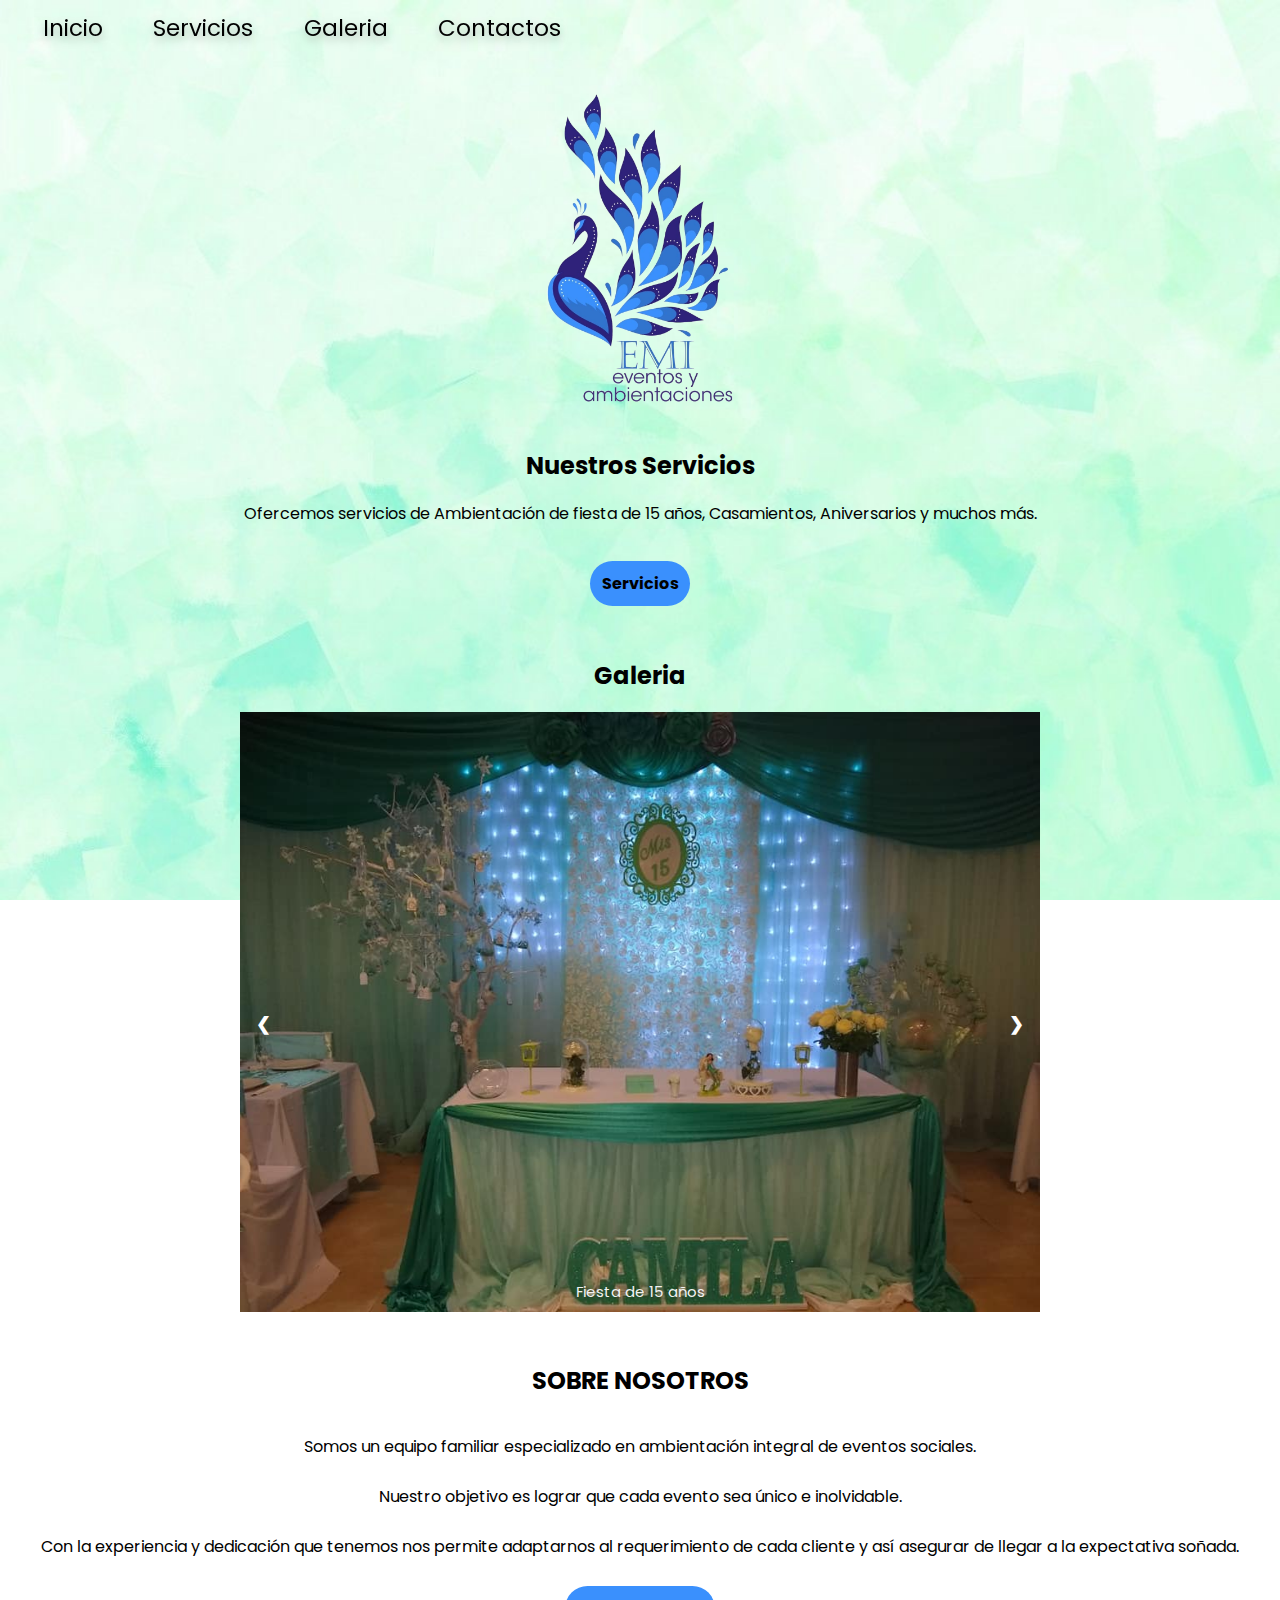
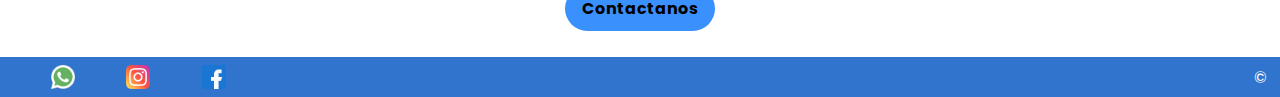
<file: index.html>
<!DOCTYPE html>
<html lang="es">
<head>
    <meta charset="UTF-8">
    <meta http-equiv="X-UA-Compatible" content="IE=edge">
    <meta name="viewport" content="width=device-width, initial-scale=1.0">
    <title>Emi Eventos</title>
    <link href="https://fonts.googleapis.com/css2?family=Poppins:wght@300&display=swap" rel="stylesheet">
    <link rel="stylesheet" href="elcss.css">
    <script src="ajuste.js"></script>
    <title>Panaderia Forte</title>
</head>
<body>
    <header id="cabecera">
        <span id="botonnav" class="botonNav" onclick="openNav()">&#9776;</span>
    </header>

    <div id="mySidenav" class="sidenav">
        <div class="MenuX">
            <a  href="javascript:void(0)" class="closebtn" onclick="closeNav()">&times;</a>
        </div>
        
        <div class="opcionesMenu">
            <a href="index.html" style="color: #d1a44e;"><img src="Imagenes/hogardorado.png" alt="Imghome" style="width: 20px;height:20px;"> Inicio</a>
        </div>
        <div class="opcionesMenu">
            <a href="servicios.html"> <img src="Imagenes/wedding-arch.png" alt="ImgServ" style="width: 20px;height:20px;"> Servicios</a>
        </div>
        <!--<div class="opcionesMenu">
            <a href="#" > <img src="Imagenes/contactos.png" alt="ImgCoTrab" style="width: 20px;height:20px;"> Como <br>  Trabajamos</a>
        </div>-->
        <div class="opcionesMenu">
            <a href="galeria.html"> <img src="Imagenes/galeriablanca.png" alt="ImgGal" style="width: 20px;height:20px;"> Galeria</a>
        </div>
        <div class="opcionesMenu">
            <a href="contacto.html"> <img src="Imagenes/contactoblanco.png" alt="ImgCont" style="width: 20px;height:20px;"> Contactos</a>
        </div>
    </div>



    <div class="centrar">
        <div class="Nombre">
            <img src="Imagenes/LogomejorSF.png" alt="Nombre">
        </div>

        <div class="serviciosIndex">
            <h2>Nuestros Servicios</h2>
            <p>Ofercemos servicios de Ambientación de fiesta de 15 años, Casamientos, Aniversarios y muchos más.</p>
            <div class="botonSI">
                <button type="button" onclick="location.href='servicios.html'"><strong>Servicios</strong></button>    
            </div>
        </div>
        
        

        <a href="galeria.html" style="text-decoration: none;color: black;cursor: pointer;"><h2>Galeria</h2></a>
        <a href="galeria.html">
            <div class="slideshow-container">

                <!-- Full-width images with number and caption text -->
                

                <div class="mySlides fade">
                    <img src="Imagenes/organizar/15anios/15anios (7).jpg" style="width:100%">
                    <div class="text">Fiesta de 15 años</div>
                </div>
            
                <div class="mySlides fade">
                    <img src="Imagenes/organizar/BabyShower/Babyshower (1).jpg" style="width:100%">
                    <div class="text">Baby Shower</div>
                </div>

                <div class="mySlides fade">
                    <img src="Imagenes/organizar/BabyShower/Babyshower (5-1).jpg" style="width:100%">
                    <div class="text">Baby Shower</div>
                </div>


                <div class="mySlides fade">
                    <img src="Imagenes/organizar/casamiento/casamiento (2).jpg" style="width:100%">
                    <div class="text">Casamiento</div>
                </div>

                <div class="mySlides fade">
                    <img src="Imagenes/organizar/casamiento/casamiento (3).jpg" style="width:100%">
                    <div class="text">Casamiento</div>
                </div>

                <div class="mySlides fade">
                    <img src="Imagenes/organizar/18anios.jpg" style="width:100%">
                    <div class="text">Fiesta de 18 años</div>
                </div>

                <div class="mySlides fade">
                    <img src="Imagenes/organizar/Egresados.jpg" style="width:100%">
                    <div class="text">Fiesta de Egresados</div>
                </div>

                <div class="mySlides fade">
                    <img src="Imagenes/organizar/15anios/15anios (6).jpg" style="width:100%">
                    <div class="text">Fiesta de 15 años</div>
                </div>
            
                <!-- Next and previous buttons -->
                <a class="prev" onclick="plusSlides(-1)">&#10094;</a>
                <a class="next" onclick="plusSlides(1)">&#10095;</a>
            </div>
        </a>

        <div class="texto">
            <h2>SOBRE NOSOTROS</h2>
            <p>Somos un equipo familiar especializado en ambientación integral de eventos sociales.<br><br>Nuestro objetivo es lograr que cada evento sea único e inolvidable.<br><br>Con la experiencia y dedicación que tenemos nos permite adaptarnos al requerimiento de cada cliente y así asegurar de llegar a la expectativa soñada.</p>
        </div>
        <div class="botonCI">
            <button type="button" onclick="location.href='contacto.html'"><strong>Contactanos</strong></button>
        </div>
        
    </div>

    <script>
        function openNav() {
          document.getElementById("mySidenav").style.width = "255px";
          document.getElementById("botonnav").style.display = "none";
        }
        
        function closeNav() {
          document.getElementById("mySidenav").style.width = "0";
          document.getElementById("botonnav").style.display = "flex";
        }
    </script>

    <script>
        let slideIndex = 0;
        showSlides(slideIndex);
        
        function plusSlides(n) {
            showSlides(slideIndex += n);
        }
        
        function currentSlide(n) {
            showSlides(slideIndex = n);
        }
        
        function showSlides(n) {
            let i;
            let slides = document.getElementsByClassName("mySlides");
            if (n > slides.length) {slideIndex = 1}    
            if (n < 1) {slideIndex = slides.length}
            for (i = 0; i < slides.length; i++) {
                slides[i].style.display = "none";  
            }

            slides[slideIndex-1].style.display = "block";
        }

        function plusSlides(n){
            clearInterval(myTimer);
            if (n < 0){
                showSlides(slideIndex -= 1);
            } 
            else {
                showSlides(slideIndex += 1); 
            }
            if (n === -1){
                myTimer = setInterval(function(){plusSlides(n + 2)}, 3500);
            } 
            else {
                myTimer = setInterval(function(){plusSlides(n + 1)}, 3500);
            }
        }

        window.addEventListener("load",function() {
            showSlides(slideIndex);
            myTimer = setInterval(function(){plusSlides(1)}, 3500);
        })

    </script>

    <script>
        let anchoVP = window.innerWidth;
        if(anchoVP >= 1022){
                creadorNAV();
        }
    </script>

    <script>
        
        window.addEventListener("resize", function(){
            let anchoVP = window.innerWidth; 
            if(anchoVP >= 1022){
                if(document.getElementById("navbar") != null){
                    reactivarMenu();
                }
                else{
                    creadorNAV();
                }
                
            }
            if(anchoVP < 1022){
                reactivarDes();
            }
        })
            

    </script>

    <footer>
        <div class="IconosFooter">
            <a href="https://wa.me/+541123107775/"><img src="Imagenes/whatsapp512px.png" alt="Whatsapp" style="width: 24px;"></a>
            <a href="https://www.instagram.com/emi.eventos"><img src="Imagenes/instagram512px.png" alt="Instagram" style="width: 24px;"></a>
            <a href="https://www.facebook.com/emiieventos"><img src="Imagenes/facebook512px.png" alt="Facebook" style="width: 24px;"></a>
        </div>
        <div class="CopyFooter">
            <a href="copyright.html">&copy;</a>
        </div>
        
    </footer>
    <!-- #aaa6c7 fondo-->
</body>
</html>
</file>
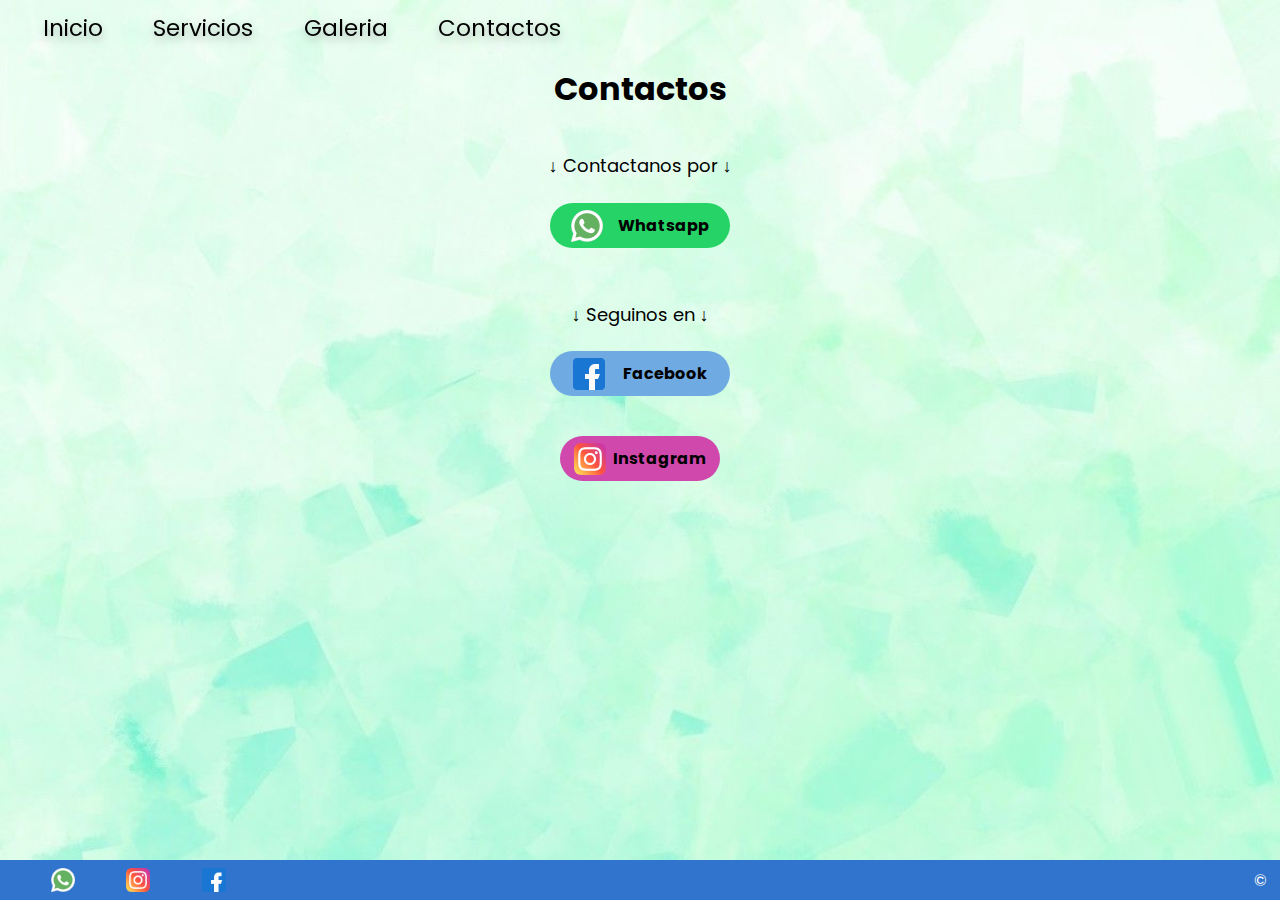
<file: contacto.html>
<!DOCTYPE html>
<html lang="es">
<head>
    <meta charset="UTF-8">
    <meta http-equiv="X-UA-Compatible" content="IE=edge">
    <meta name="viewport" content="width=device-width, initial-scale=1.0">
    <title>Emi Eventos</title>
    <script src="ajuste.js"></script>
    <link href="https://fonts.googleapis.com/css2?family=Poppins:wght@300&display=swap" rel="stylesheet">
    <link rel="stylesheet" href="elcss.css">
</head>
<body>
    <header id="cabecera">
        <span id="botonnav" class="botonNav" onclick="openNav()">&#9776;</span>
    </header>

    <div id="mySidenav" class="sidenav">
        <div class="MenuX">
            <a  href="javascript:void(0)" class="closebtn" onclick="closeNav()">&times;</a>
        </div>
        
        <div class="opcionesMenu">
            <a href="index.html"><img src="Imagenes/hogarblanco.png" alt="Imghome" style="width: 20px;height:20px;"> Inicio</a>
        </div>
        <div class="opcionesMenu">
            <a href="servicios.html"> <img src="Imagenes/wedding-arch.png" alt="ImgServ" style="width: 20px;height:20px;"> Servicios</a>
        </div>
        <!--<div class="opcionesMenu">
            <a href="#" > <img src="Imagenes/contactos.png" alt="ImgCoTrab" style="width: 20px;height:20px;"> Como <br>  Trabajamos</a>
        </div>-->
        <div class="opcionesMenu">
            <a href="galeria.html"> <img src="Imagenes/galeriablanca.png" alt="ImgGal" style="width: 20px;height:20px;"> Galeria</a>
        </div>
        <div class="opcionesMenu">
            <a href="contacto.html" style="color: #d1a44e;"> <img src="Imagenes/contactodorado.png" alt="ImgCont" style="width: 20px;height:20px;"> Contacto</a>
        </div>
    </div>

    <div class="centrar">
        <h1 id="inicioPagina" class="h1G">Contactos</h1>
        <p class="cp1">&#8595 Contactanos por &#8595</p>
        <div class="boton">
            <button id="WP" type="button" onclick="location.href='https://wa.me/+541123107775/'"><img src="Imagenes/whatsapp512px.png" alt="Whatsapp" style="width: 32px;height:32px;"> <strong>Whatsapp</strong></button>
        </div>
        <!--<div class="boton">
            <a id="Tel" href="tel:+54112317775"><img src="Imagenes/llamada.png" alt="Telefono" style="width: 32px;height:32px;"> <strong>Telefono</strong></a>
        </div>-->
        <!--<p class="cp1">&#8595 Contactanos por Email &#8595</p>
        <p>Email: <strong>ponerEmail</strong><br>Asunto: <strong>asunto</strong></p>-->
        <!--<div class="botonWP">
            <a href="https://mail.google.com/mail/u/0/#inbox?compose=GTvVlcSKjfvLXlvFzlzNstJdbclnLMJSKklHsnBsgcsjHLkxkcpjDKGNnZVNJgnGjzBdDBtjFnmpq"><img src="Imagenes/whatsapp512px.png" alt="Whatsapp" style="width: 32px;height:32px;"> <strong>Whatsapp</strong></a>
        </div>-->
        <p class="cp1">&#8595 Seguinos en  &#8595</p>
        <div class="boton">
            <button id="FB" type="button" onclick="location.href='https://www.facebook.com/emiieventos'"><img src="Imagenes/facebook512px.png" alt="Facebook" style="width: 32px;height:32px;"> <strong>Facebook</strong></button>
        </div>
        <div class="boton" style="margin-bottom: 0;">
            <button id="IG" type="button" onclick="location.href='https://www.instagram.com/emi.eventos'"><img src="Imagenes/instagram512px.png" alt="Instagram" style="width: 32px;height:32px;"> <strong>Instagram</strong></button>
        </div>
        <!--<p class="cp1">&#8595 Seguinos en Instagram &#8595</p>-->
        
        <!--<p class="cp1">&#8595 Contactanos por Telefono &#8595</p>-->
        
    
        
    </div>
    
    <script>
        function openNav() {
          document.getElementById("mySidenav").style.width = "255px";
          document.getElementById("botonnav").style.display = "none";
        }
        
        function closeNav() {
          document.getElementById("mySidenav").style.width = "0";
          document.getElementById("botonnav").style.display = "flex";
        }
    </script>

    
    <script>
        let anchoVP = window.innerWidth;
        if(anchoVP >= 1022){
                creadorNAV();
        }
    </script>

    <script>
        
        window.addEventListener("resize", function(){
            let anchoVP = window.innerWidth; 
            if(anchoVP >= 1022){
                if(document.getElementById("navbar") != null){
                    reactivarMenu();
                }
                else{
                    creadorNAV();
                }
                
            }
            if(anchoVP < 1022){
                reactivarDes();
            }
        })
            

    </script>

    <footer>
        <div class="IconosFooter">
            <a href="https://wa.me/+541123107775/"><img src="Imagenes/whatsapp512px.png" alt="Whatsapp" style="width: 24px;"></a>
            <a href="https://www.instagram.com/emi.eventos"><img src="Imagenes/instagram512px.png" alt="Instagram" style="width: 24px;"></a>
            <a href="https://www.facebook.com/emiieventos"><img src="Imagenes/facebook512px.png" alt="Facebook" style="width: 24px;"></a>
        </div>
        <div class="CopyFooter">
            <a href="copyright.html">&copy;</a>
        </div>
        
    </footer>
</body>

</html>
</file>
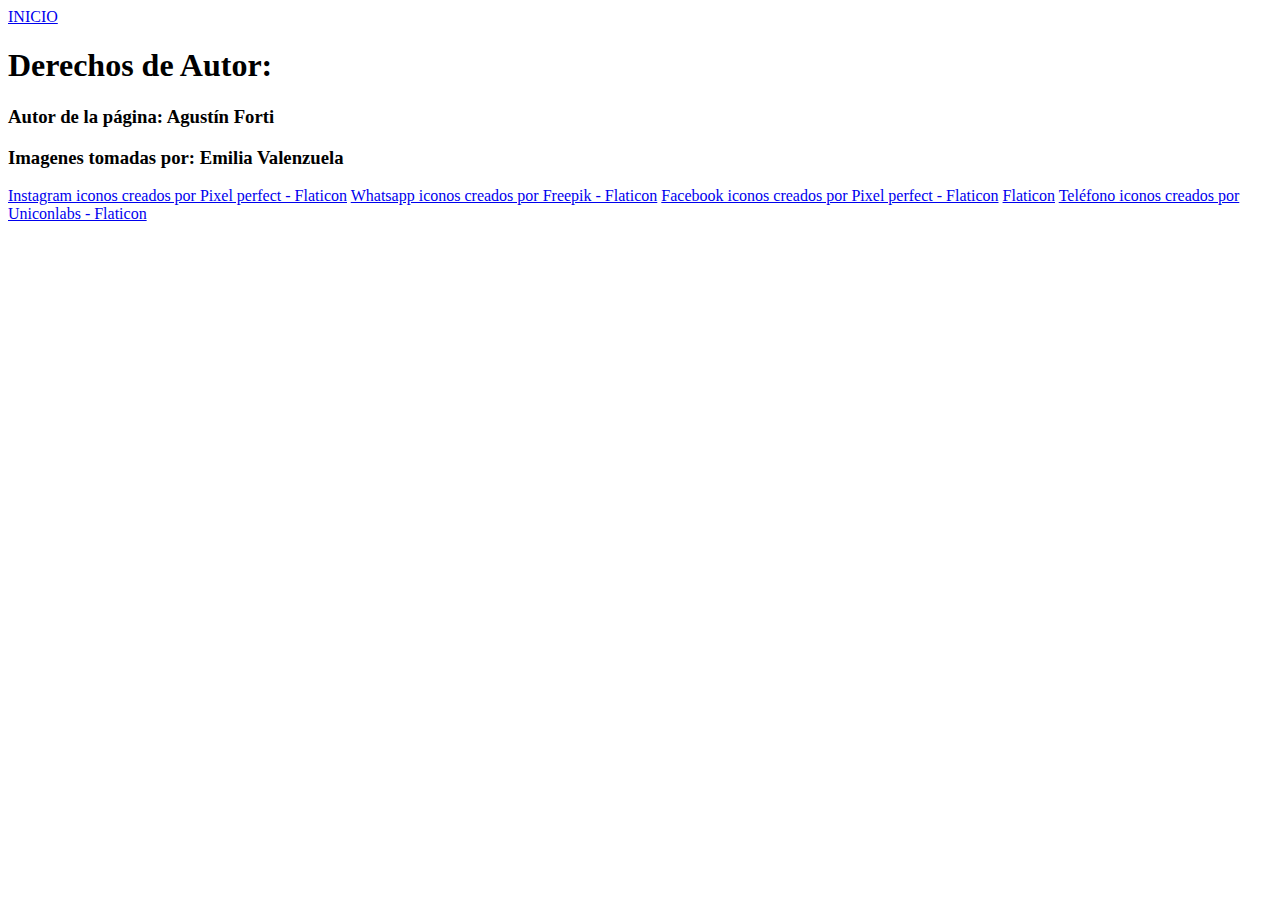
<file: copyright.html>
<!DOCTYPE html>
<html lang="es">
<head>
    <meta charset="UTF-8">
    <meta http-equiv="X-UA-Compatible" content="IE=edge">
    <meta name="viewport" content="width=device-width, initial-scale=1.0">
    <title>Document</title>
</head>
<body>
    <a href="index.html">INICIO</a>
    <h1>Derechos de Autor:</h1>
    <h3>Autor de la página: Agustín Forti</h3>
    <h3>Imagenes tomadas por: Emilia Valenzuela</h3>
    <a href="https://www.flaticon.es/iconos-gratis/instagram" title="instagram iconos">Instagram iconos creados por Pixel perfect - Flaticon</a>
    <a href="https://www.flaticon.es/iconos-gratis/whatsapp" title="whatsapp iconos">Whatsapp iconos creados por Freepik - Flaticon</a>
    <a href="https://www.flaticon.es/iconos-gratis/facebook" title="facebook iconos">Facebook iconos creados por Pixel perfect - Flaticon</a>
    <a href="https://www.flaticon.com/uicons">Flaticon</a>
    <a href="https://www.flaticon.es/iconos-gratis/telefono" title="teléfono iconos">Teléfono iconos creados por Uniconlabs - Flaticon</a>
</body>
</html>
</file>
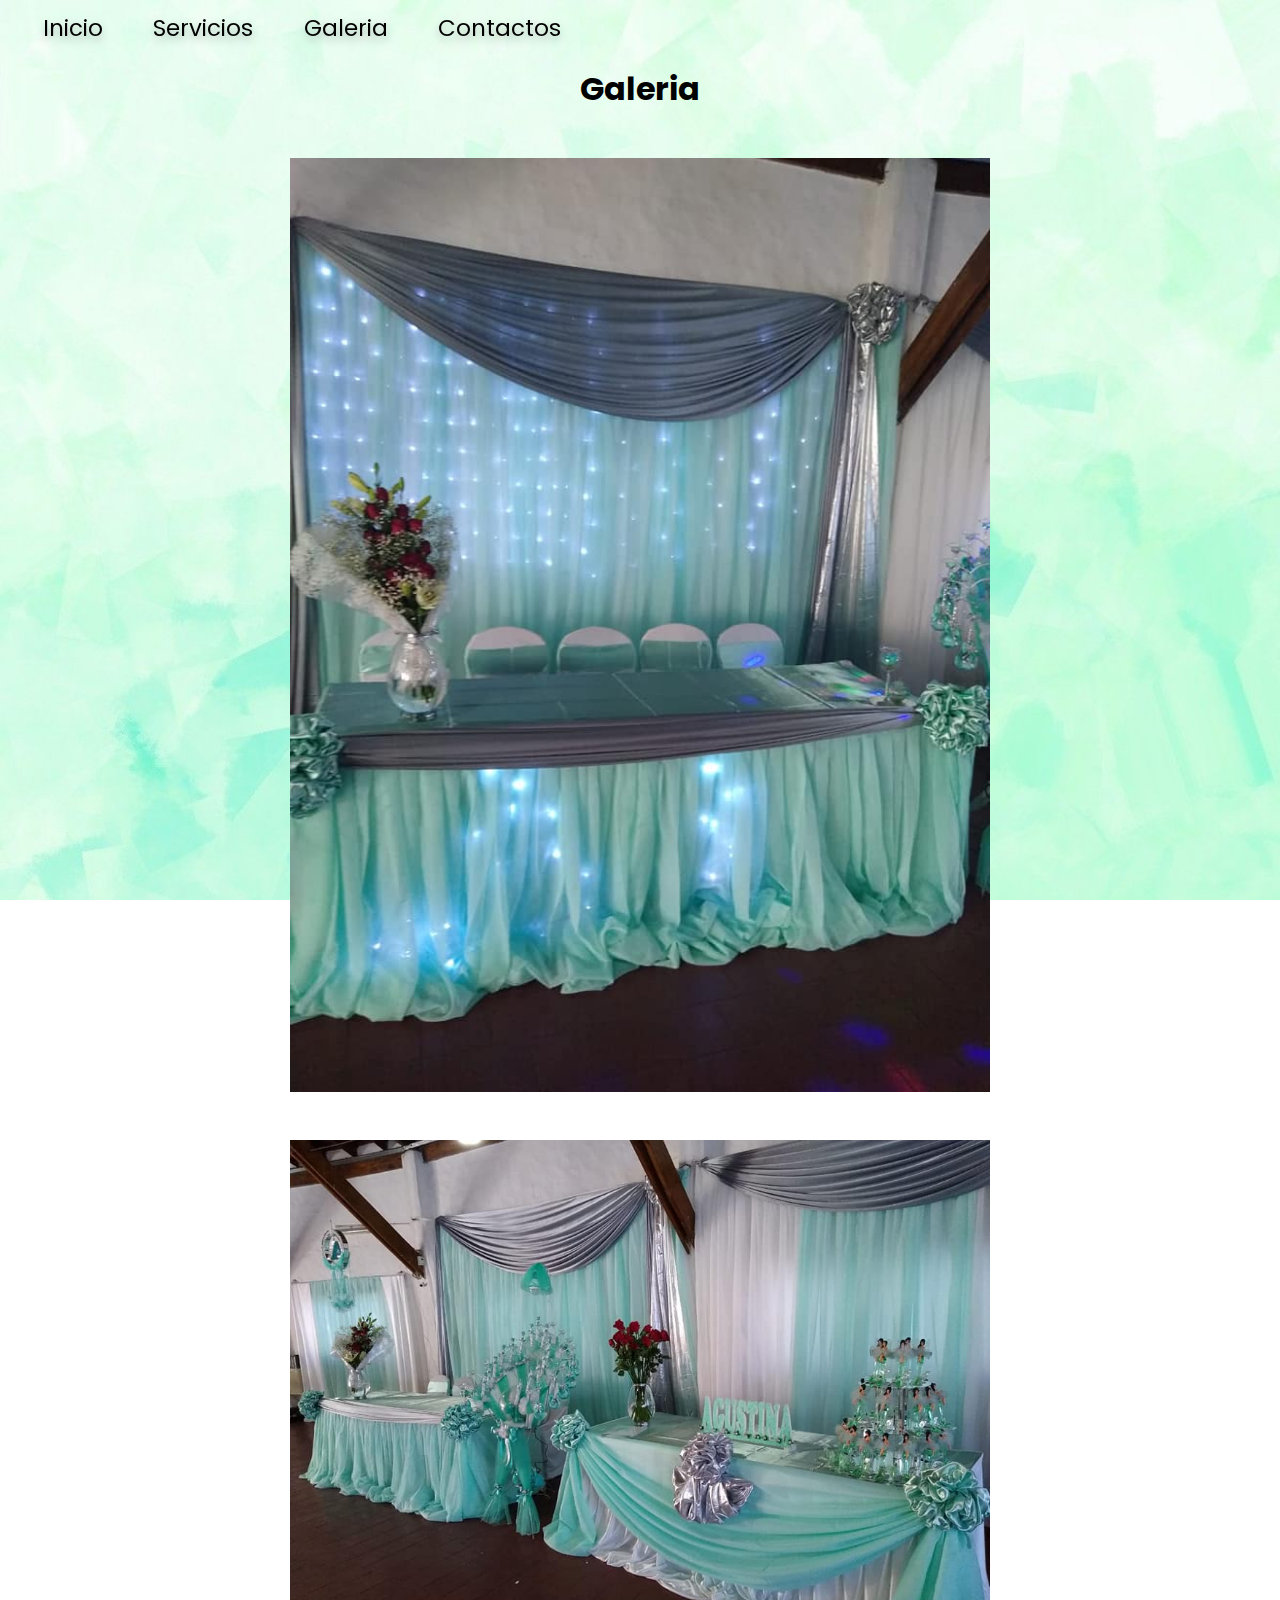
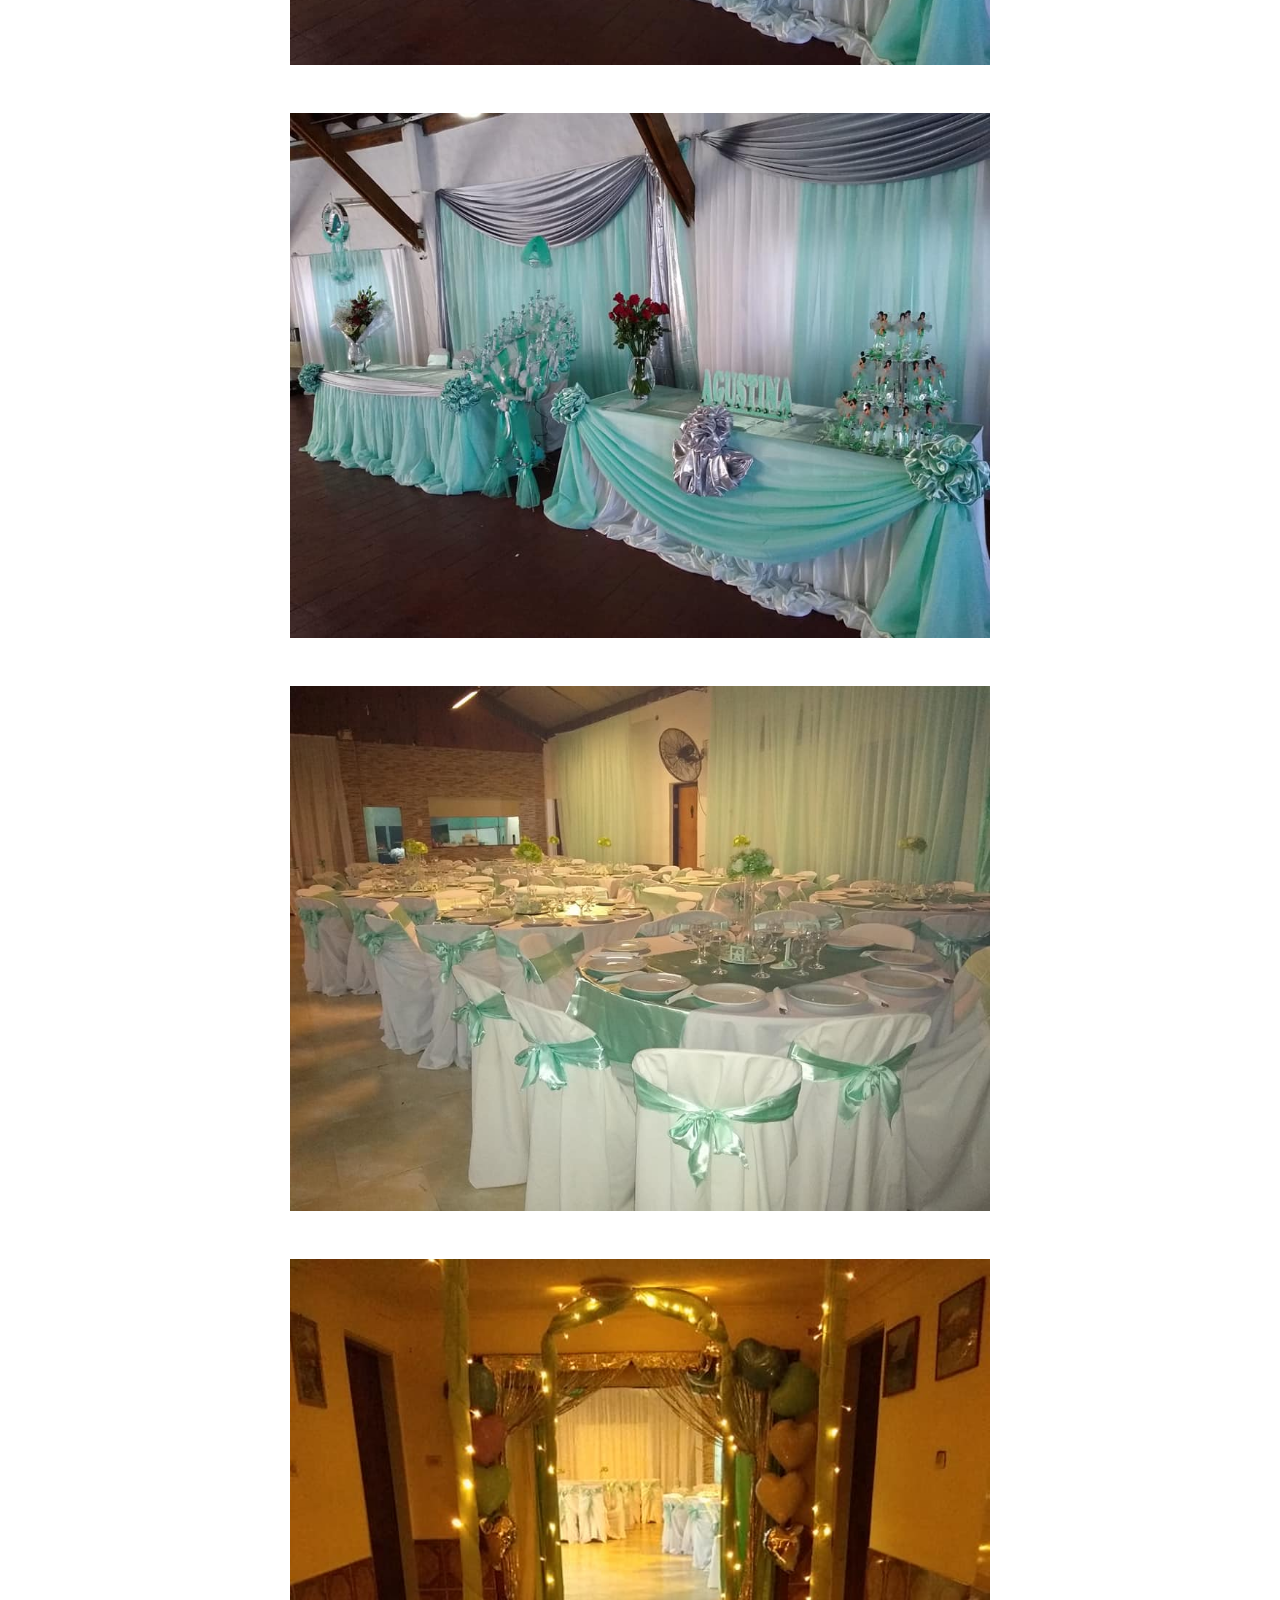
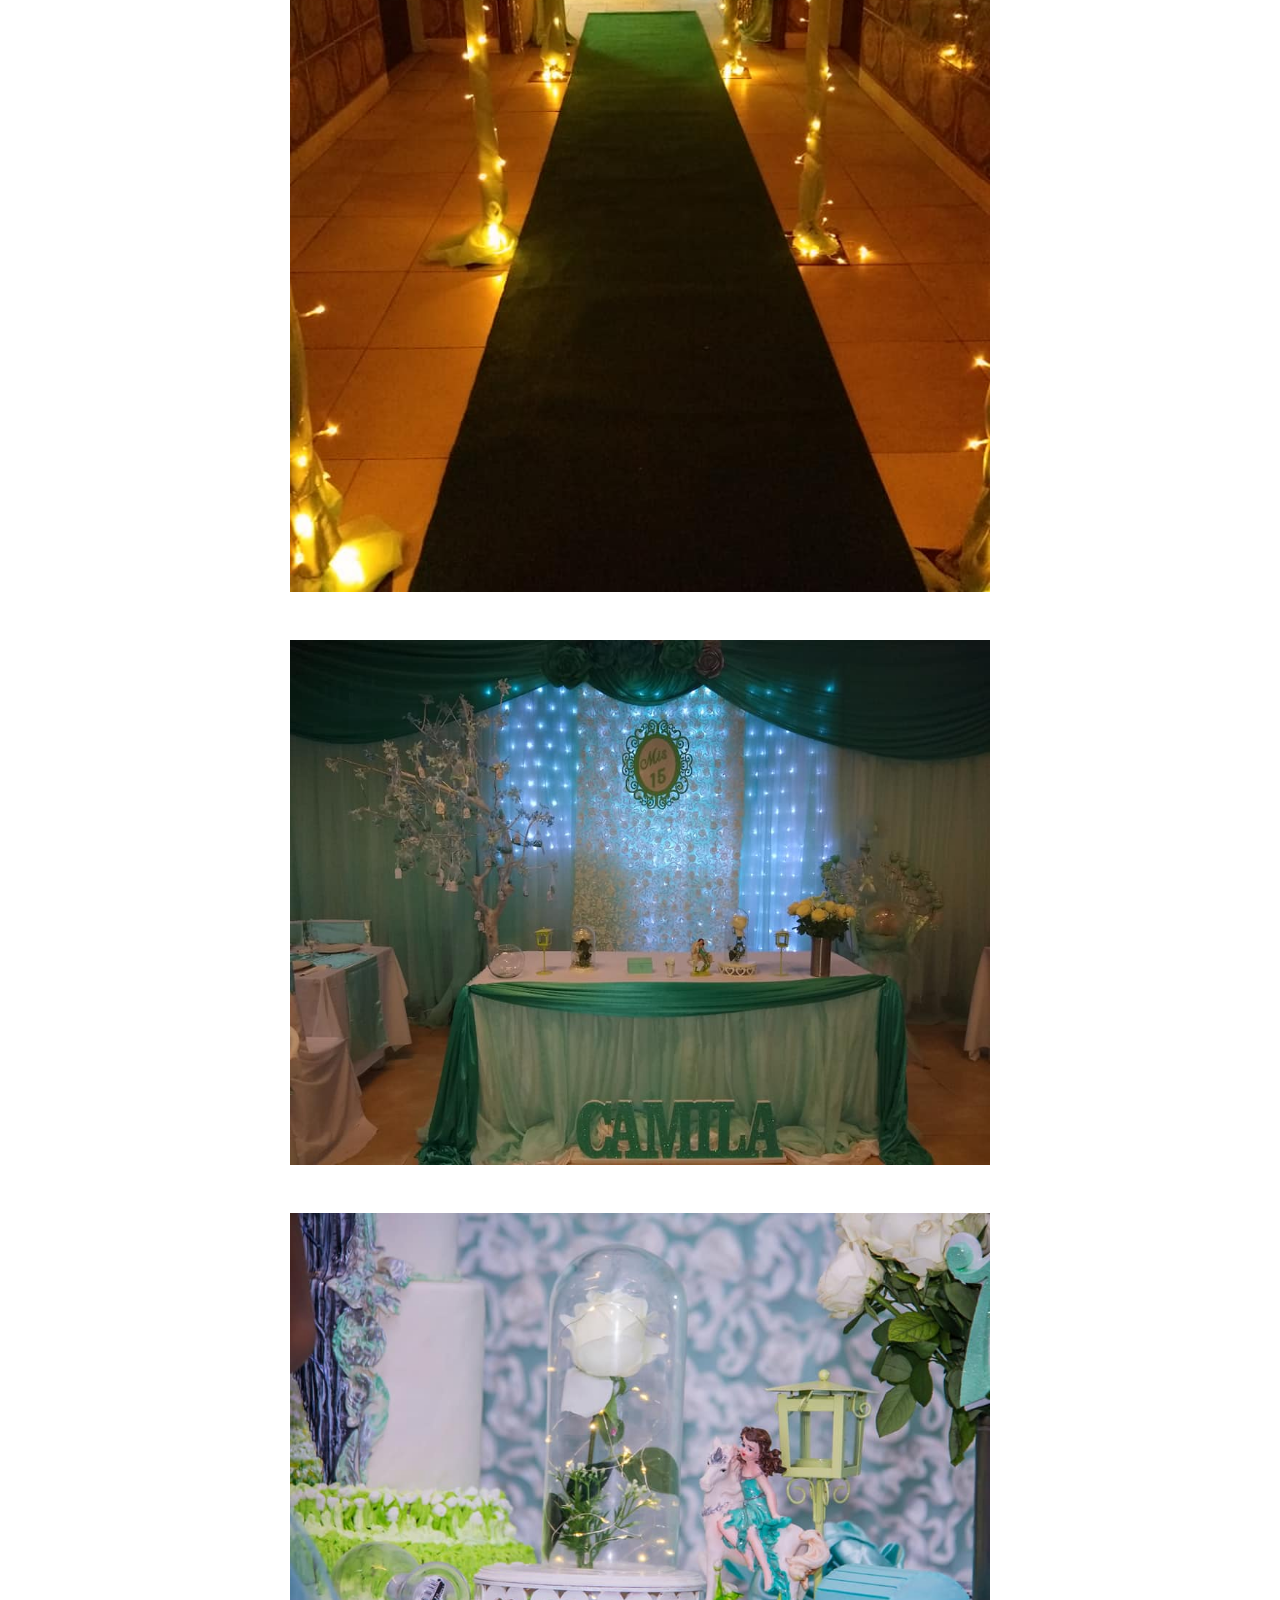
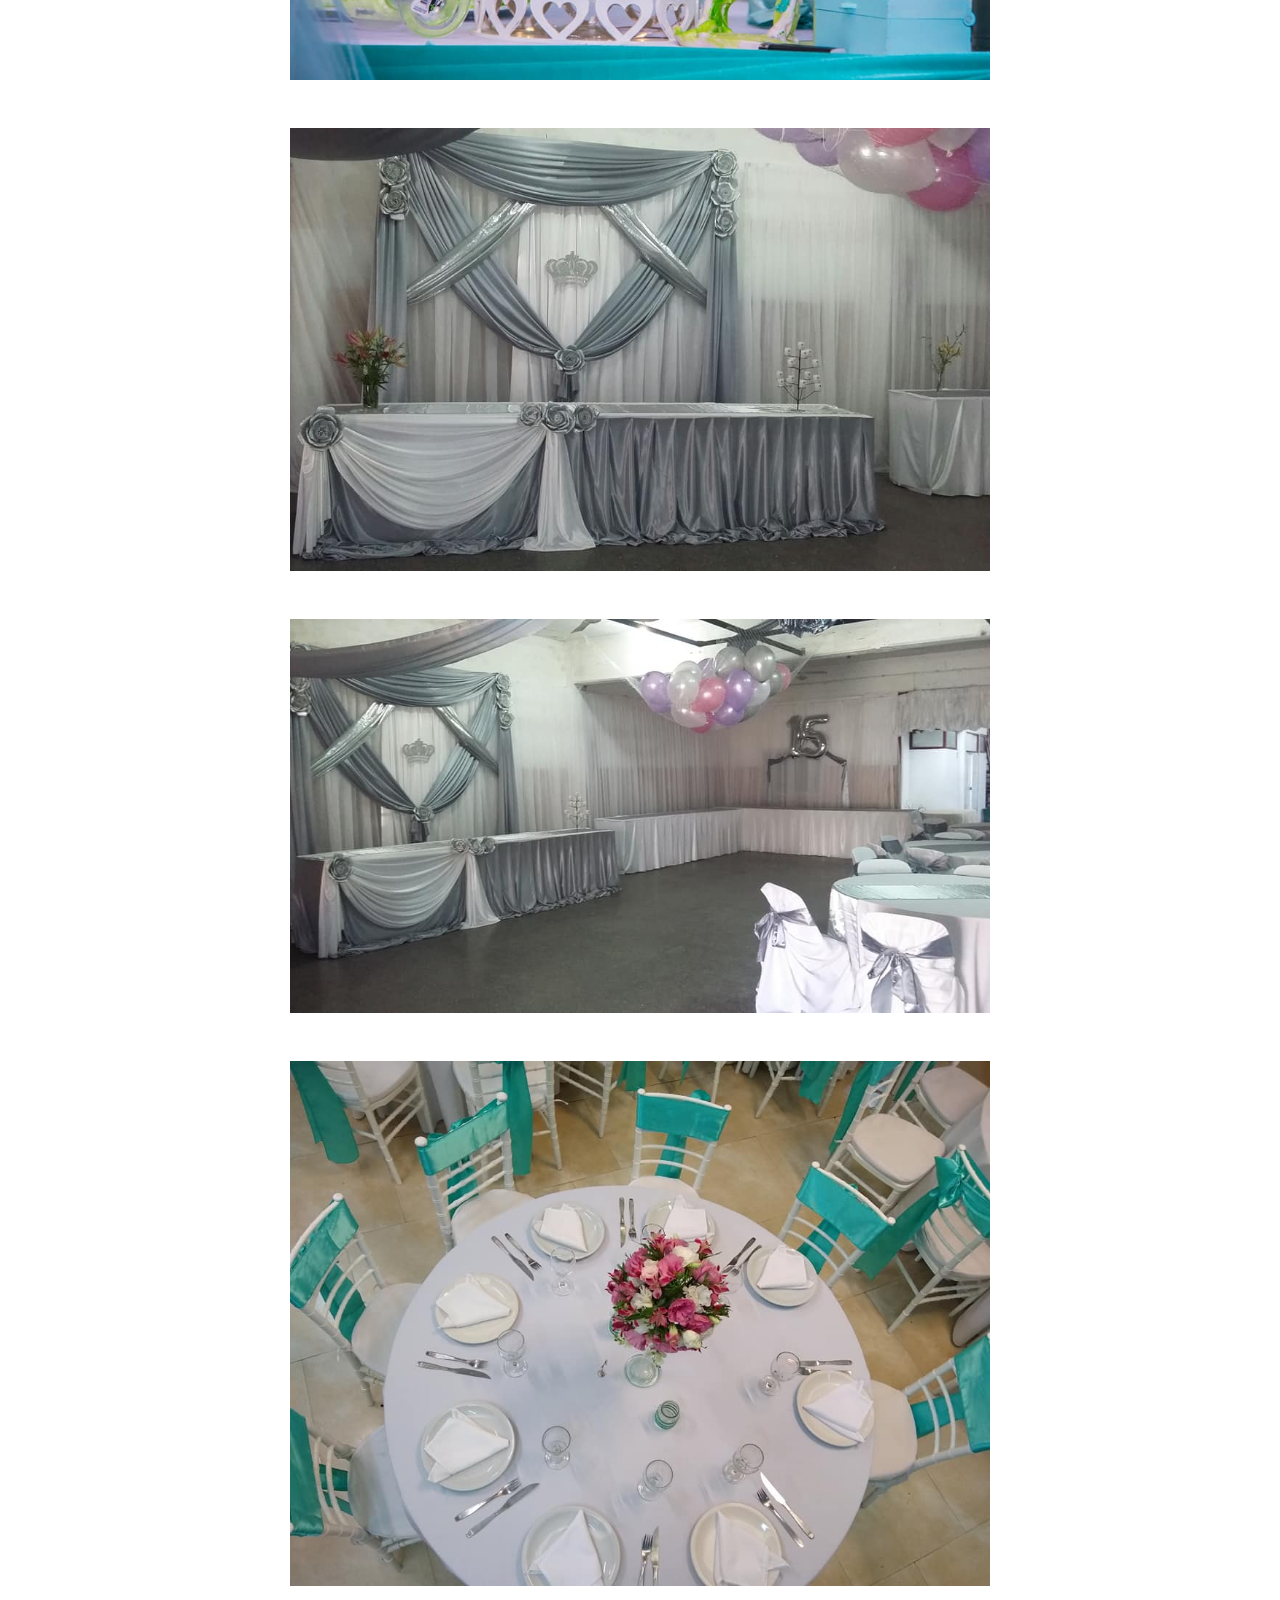
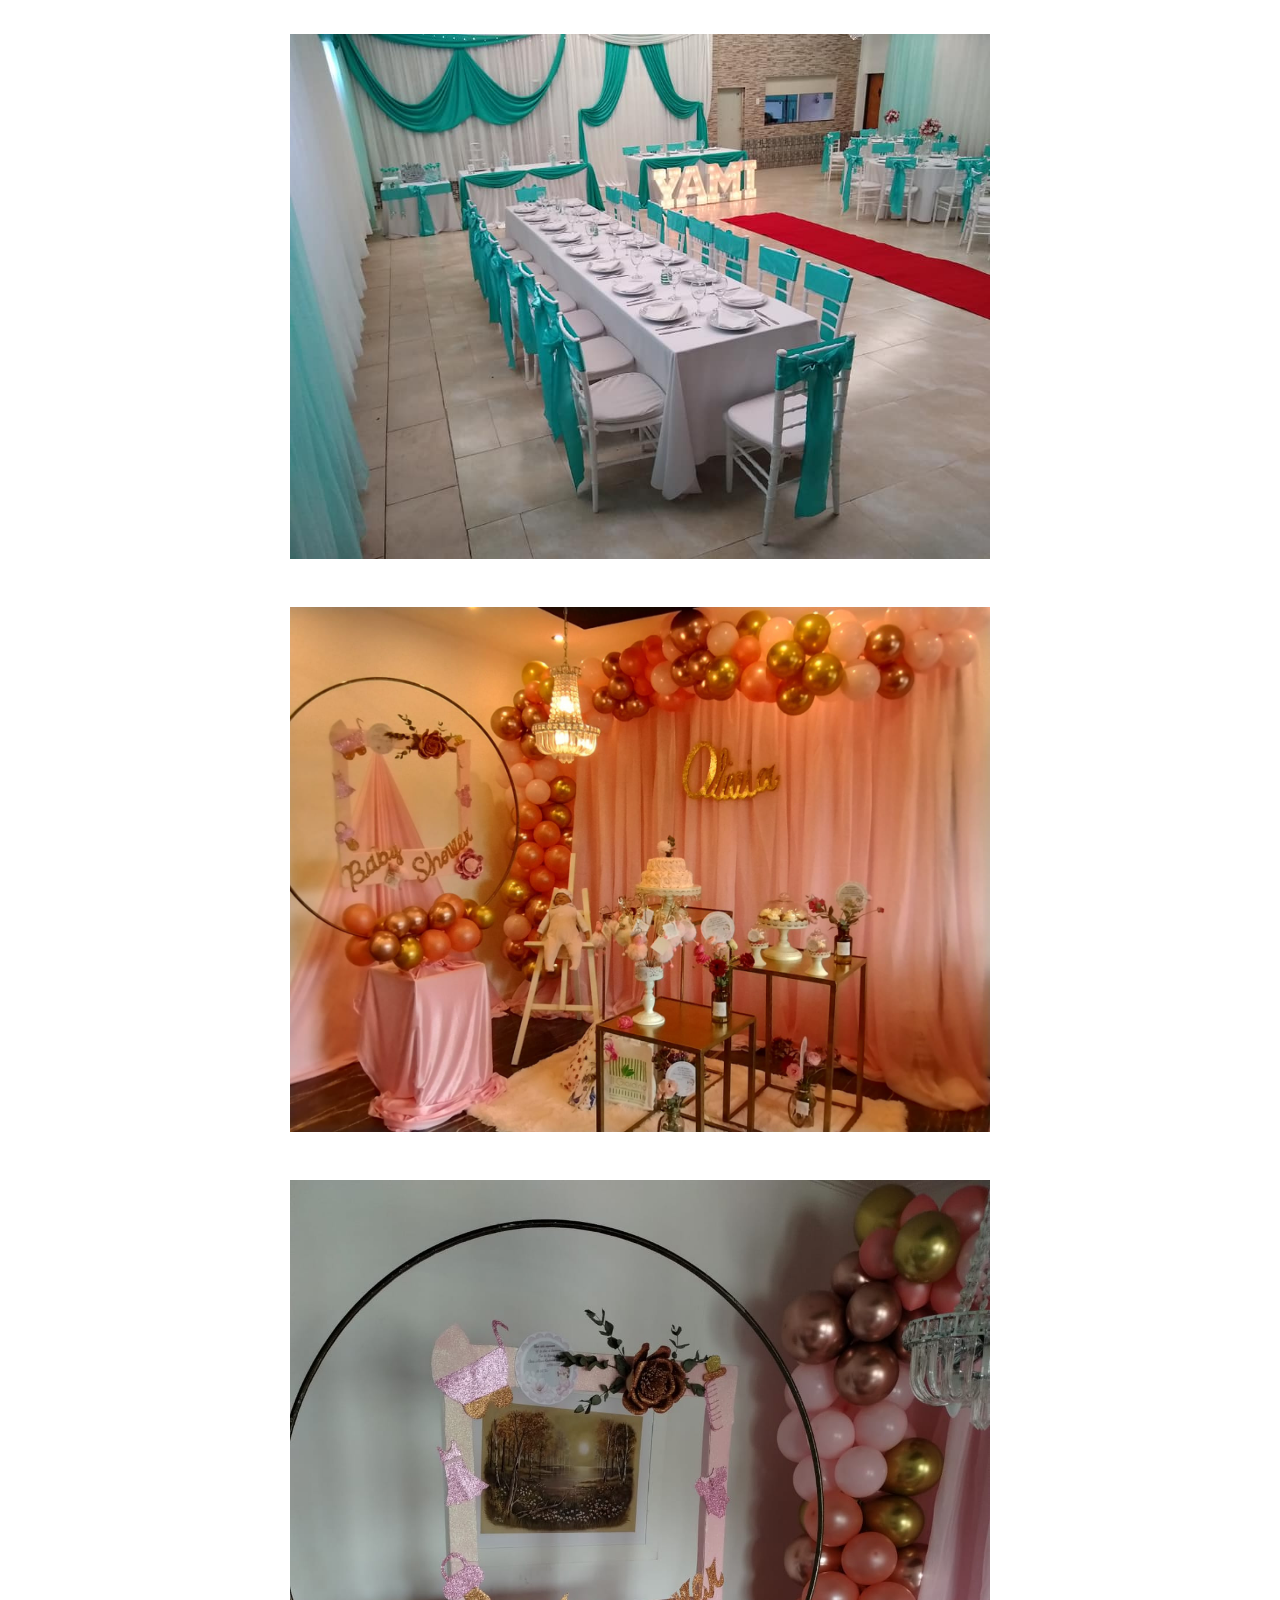
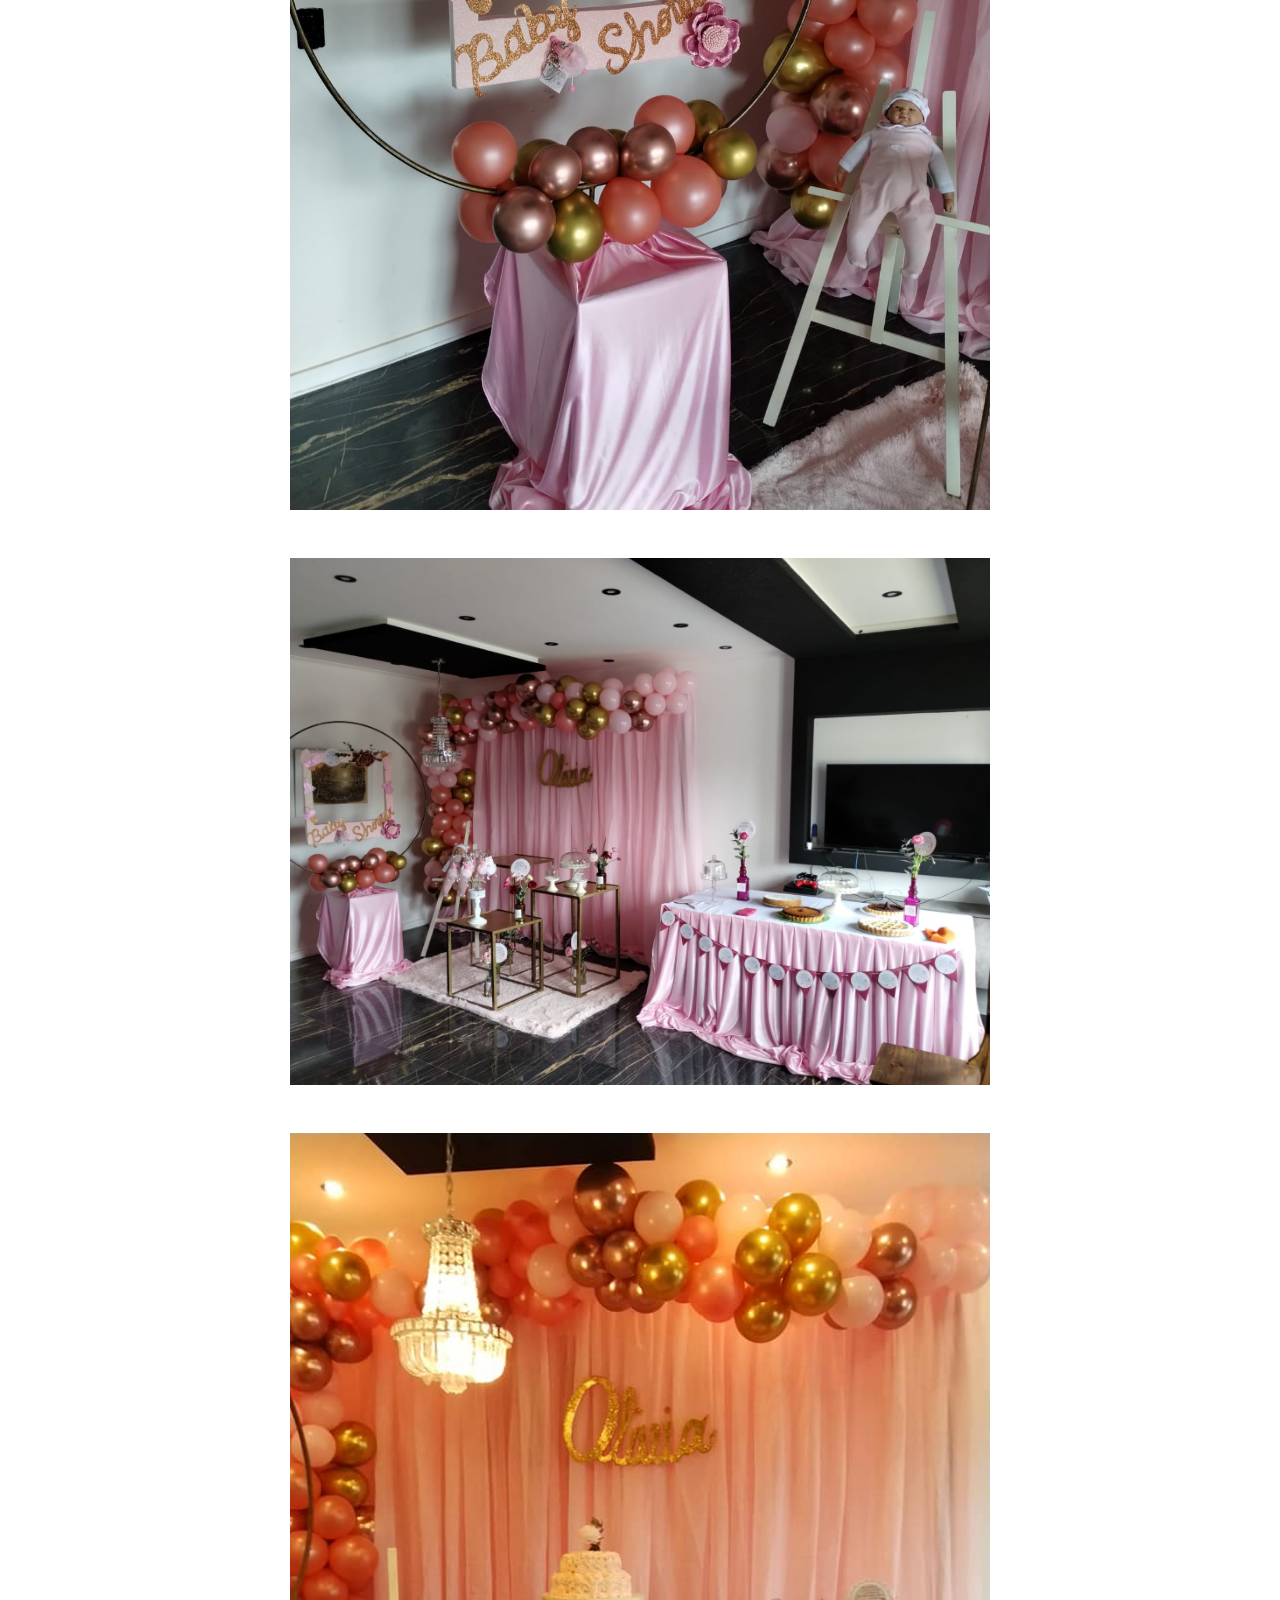
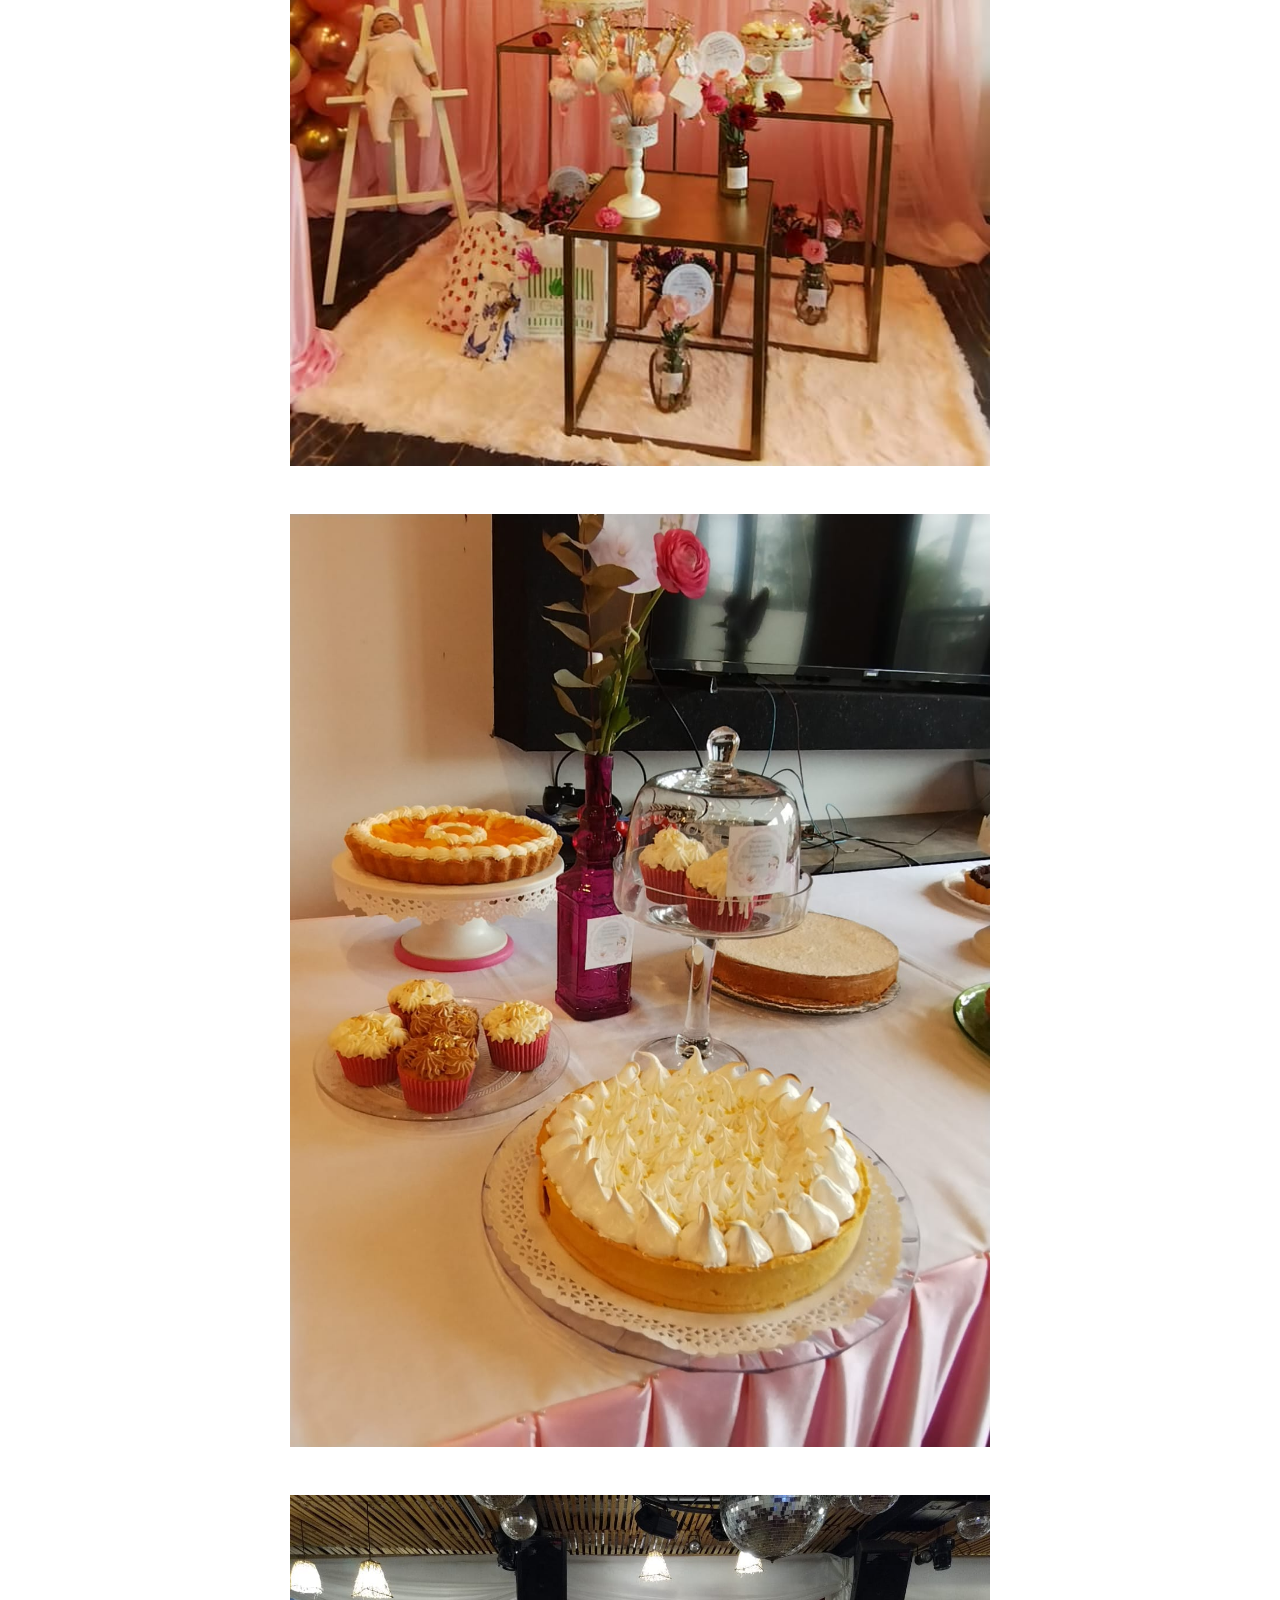
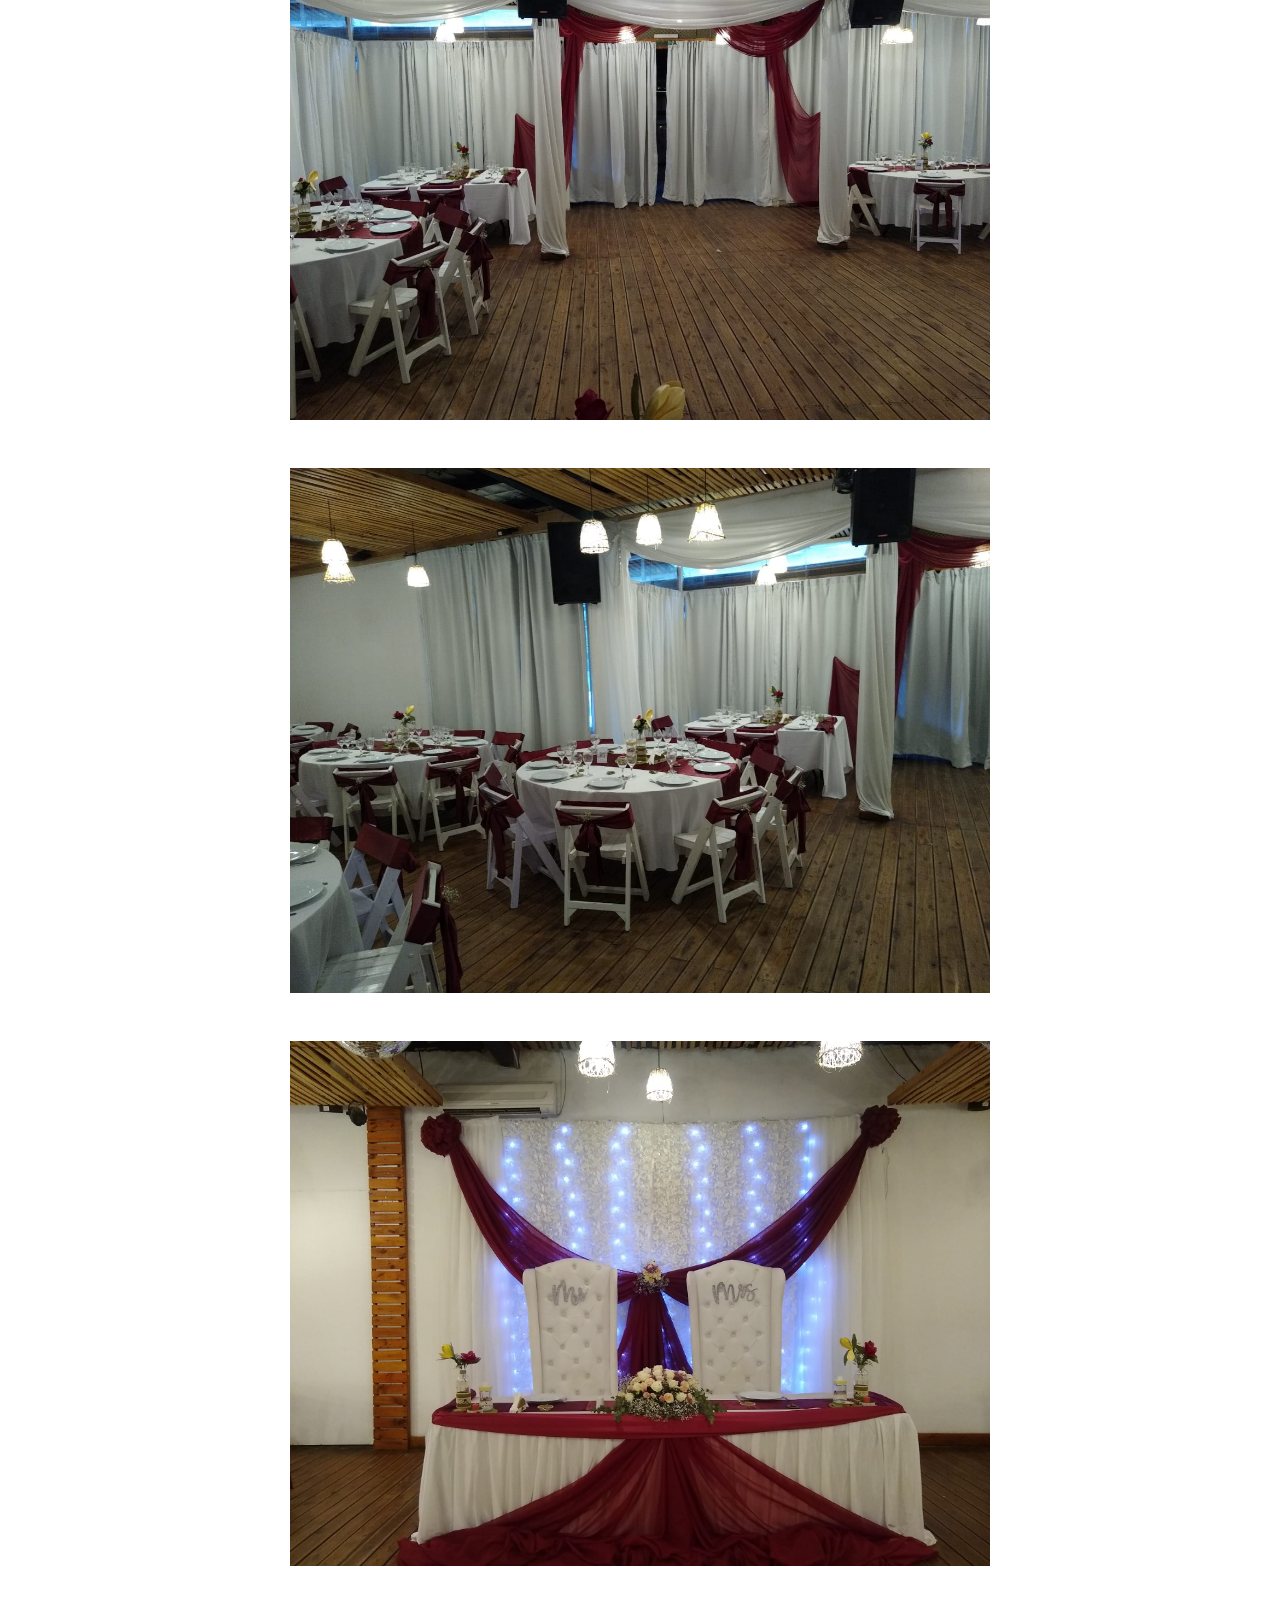
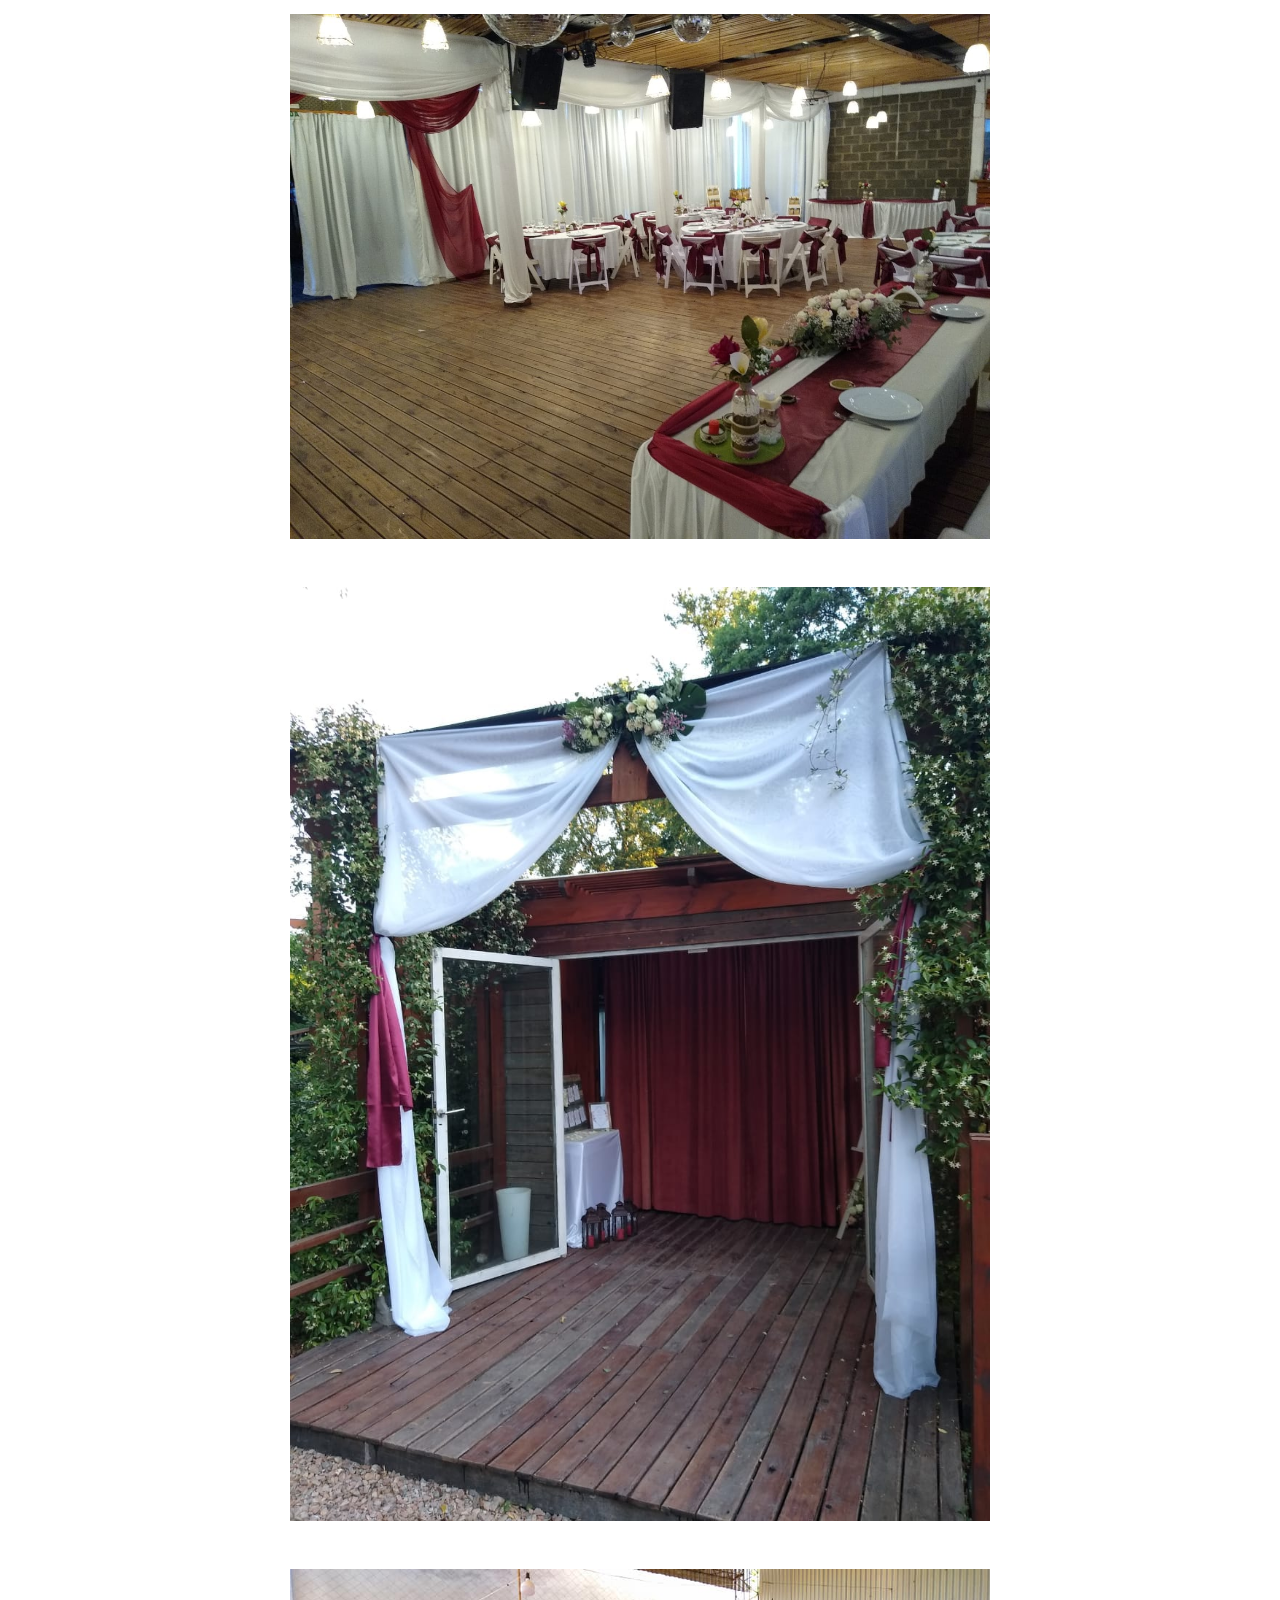
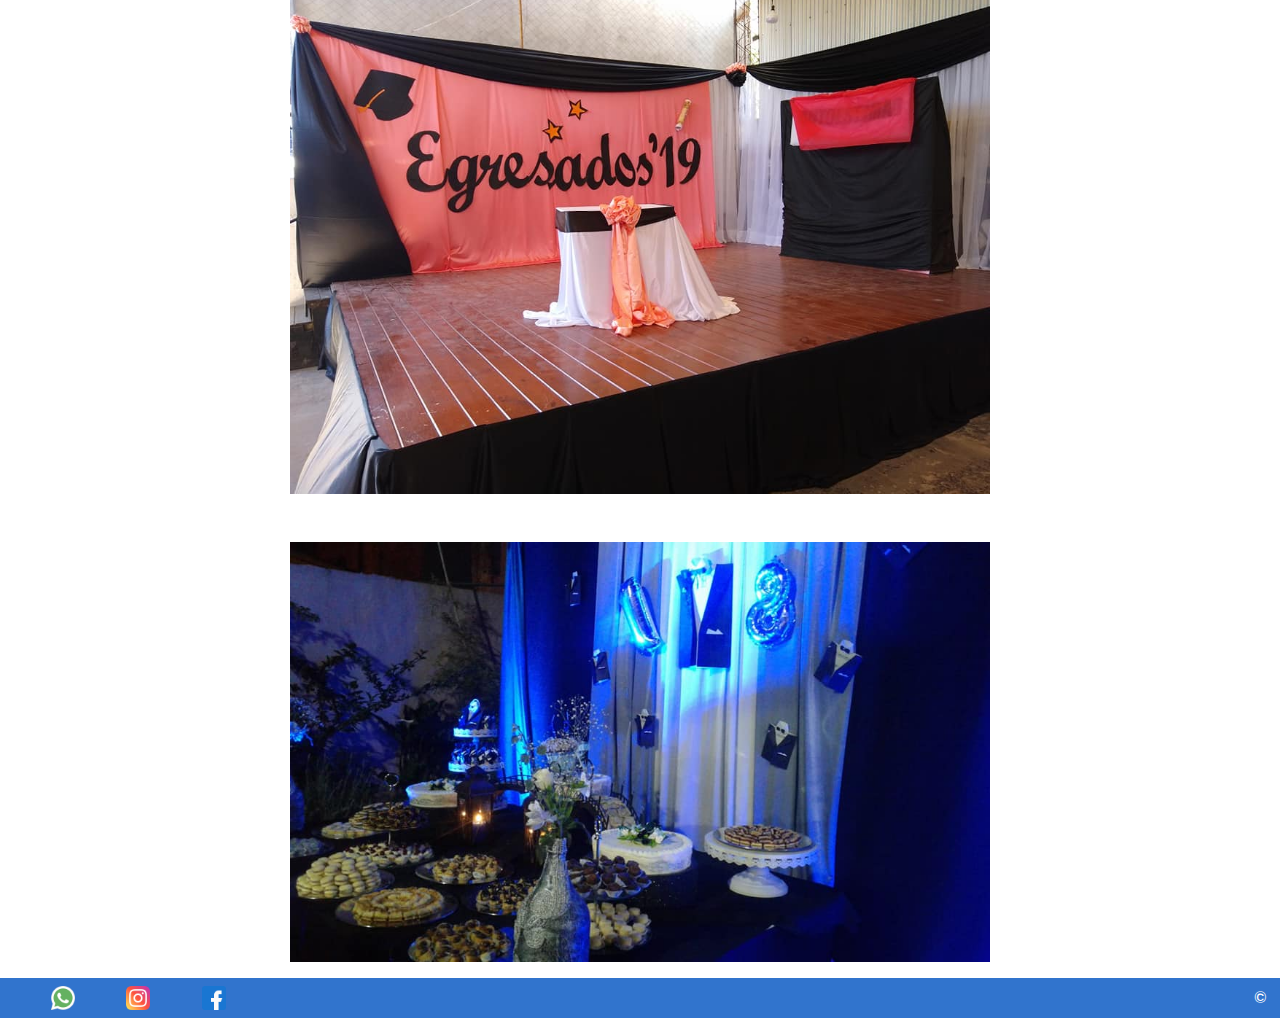
<file: galeria.html>
<!DOCTYPE html>
<html lang="es">
<head>
    <meta charset="UTF-8">
    <meta http-equiv="X-UA-Compatible" content="IE=edge">
    <meta name="viewport" content="width=device-width, initial-scale=1.0">
    <title>Galeria</title>
    <script src="ajuste.js"></script>
    <link href="https://fonts.googleapis.com/css2?family=Poppins:wght@300&display=swap" rel="stylesheet">
    <link rel="stylesheet" href="elcss.css">
</head>
<body>
    <header id="cabecera">
        <span id="botonnav" class="botonNav" onclick="openNav()">&#9776;</span>
    </header>
    <div id="mySidenav" class="sidenav">
        <div class="MenuX">
            <a  href="javascript:void(0)" class="closebtn" onclick="closeNav()">&times;</a>
        </div>
        
        <div class="opcionesMenu">
            <a href="index.html"><img src="Imagenes/hogarblanco.png" alt="Imghome" style="width: 20px;height:20px;"> Inicio</a>
        </div>
        <div class="opcionesMenu">
            <a href="servicios.html"> <img src="Imagenes/wedding-arch.png" alt="ImgServ" style="width: 20px;height:20px;"> Servicios</a>
        </div>
        <!--<div class="opcionesMenu">
            <a href="#" > <img src="Imagenes/contactos.png" alt="ImgCoTrab" style="width: 20px;height:20px;"> Como <br>  Trabajamos</a>
        </div>-->
        <div class="opcionesMenu">
            <a href="galeria.html" style="color: #d1a44e;"> <img src="Imagenes/galeriadorada.png" alt="ImgGal" style="width: 20px;height:20px;"> Galeria</a>
        </div>
        <div class="opcionesMenu">
            <a href="contacto.html"> <img src="Imagenes/contactoblanco.png" alt="ImgCont" style="width: 20px;height:20px;"> Contacto</a>
        </div>
    </div>

    <div class="centrar">
        <h1 id="inicioPagina" class="h1G">Galeria</h1>
        <div id="15anios" class="divGaleria">
            <img src="Imagenes/organizar/15anios/15anios (1).jpg">
        </div>
        <div class="divGaleria">
            <img src="Imagenes/organizar/15anios/15anios (2).jpg">
        </div>
        <div class="divGaleria">
            <img src="Imagenes/organizar/15anios/15anios (3).jpg">
        </div>
        <div class="divGaleria">
            <img src="Imagenes/organizar/15anios/15anios (4).jpg">
        </div>
        <div class="divGaleria">
            <img src="Imagenes/organizar/15anios/15anios (5).jpg">
        </div>
        <div class="divGaleria">
            <img src="Imagenes/organizar/15anios/15anios (6).jpg">
        </div>
        <div class="divGaleria">
            <img src="Imagenes/organizar/15anios/15anios (7).jpg">
        </div>
        <div class="divGaleria">
            <img src="Imagenes/organizar/15anios/15anios (8).jpg">
        </div>
        <div class="divGaleria">
            <img src="Imagenes/organizar/15anios/15anios (9).jpg">
        </div>
        <div class="divGaleria">
            <img src="Imagenes/organizar/15anios/15anios (10).jpg">
        </div>
        <div class="divGaleria">
            <img src="Imagenes/organizar/15anios/15anios (11).jpg">
        </div>
        <div id="BabyShower" class="divGaleria">
            <img src="Imagenes/organizar/BabyShower/Babyshower (1).jpg">
        </div>
        <div class="divGaleria">
            <img src="Imagenes/organizar/BabyShower/Babyshower (2).jpg">
        </div>
        <div class="divGaleria">
            <img src="Imagenes/organizar/BabyShower/Babyshower (3).jpg">
        </div>
        <div class="divGaleria">
            <img src="Imagenes/organizar/BabyShower/Babyshower (4).jpg">
        </div>
        <div class="divGaleria">
            <img src="Imagenes/organizar/BabyShower/Babyshower (5).jpg">
        </div>
        <div id="Casamiento" class="divGaleria">
            <img src="Imagenes/organizar/casamiento/casamiento (1).jpg">
        </div>
        <div class="divGaleria">
            <img src="Imagenes/organizar/casamiento/casamiento (2).jpg">
        </div>
        <div class="divGaleria">
            <img src="Imagenes/organizar/casamiento/casamiento (3).jpg">
        </div>
        <div class="divGaleria">
            <img src="Imagenes/organizar/casamiento/casamiento (4).jpg">
        </div>
        <div class="divGaleria">
            <img src="Imagenes/organizar/casamiento/casamiento (5).jpg">
        </div>
        <div id="Egresados" class="divGaleria">
            <img src="Imagenes/organizar/Egresados.jpg">
        </div>
        <div id="18anios" class="divGaleria">
            <img src="Imagenes/organizar/18anios.jpg">
        </div>
        <!--<button type="button" class="botonHaciaIP" onclick="location.href='#inicioPagina'">&#8593</button>-->
         
    </div>
    
    
    <script>
        let anchoVP = window.innerWidth;
        if(anchoVP >= 1022){
                creadorNAV();
        }
    </script>

    <script>
        
        window.addEventListener("resize", function(){
            let anchoVP = window.innerWidth; 
            if(anchoVP >= 1022){
                if(document.getElementById("navbar") != null){
                    reactivarMenu();
                }
                else{
                    creadorNAV();
                }
                
            }
            if(anchoVP < 1022){
                reactivarDes();
            }
        })
            

    </script>

    <script>
        function openNav() {
          document.getElementById("mySidenav").style.width = "255px";
          document.getElementById("botonnav").style.display = "none";
        }
        
        function closeNav() {
          document.getElementById("mySidenav").style.width = "0";
          document.getElementById("botonnav").style.display = "flex";
        }
    </script>

    <footer>
        <div class="IconosFooter">
            <a href="https://wa.me/+541123107775/"><img src="Imagenes/whatsapp512px.png" alt="Whatsapp" style="width: 24px;"></a>
            <a href="https://www.instagram.com/emi.eventos"><img src="Imagenes/instagram512px.png" alt="Instagram" style="width: 24px;"></a>
            <a href="https://www.facebook.com/emiieventos"><img src="Imagenes/facebook512px.png" alt="Facebook" style="width: 24px;"></a>
        </div>
        <div class="CopyFooter">
            <a href="copyright.html">&copy;</a>
        </div>
    </footer>
</body>
</html>
</file>
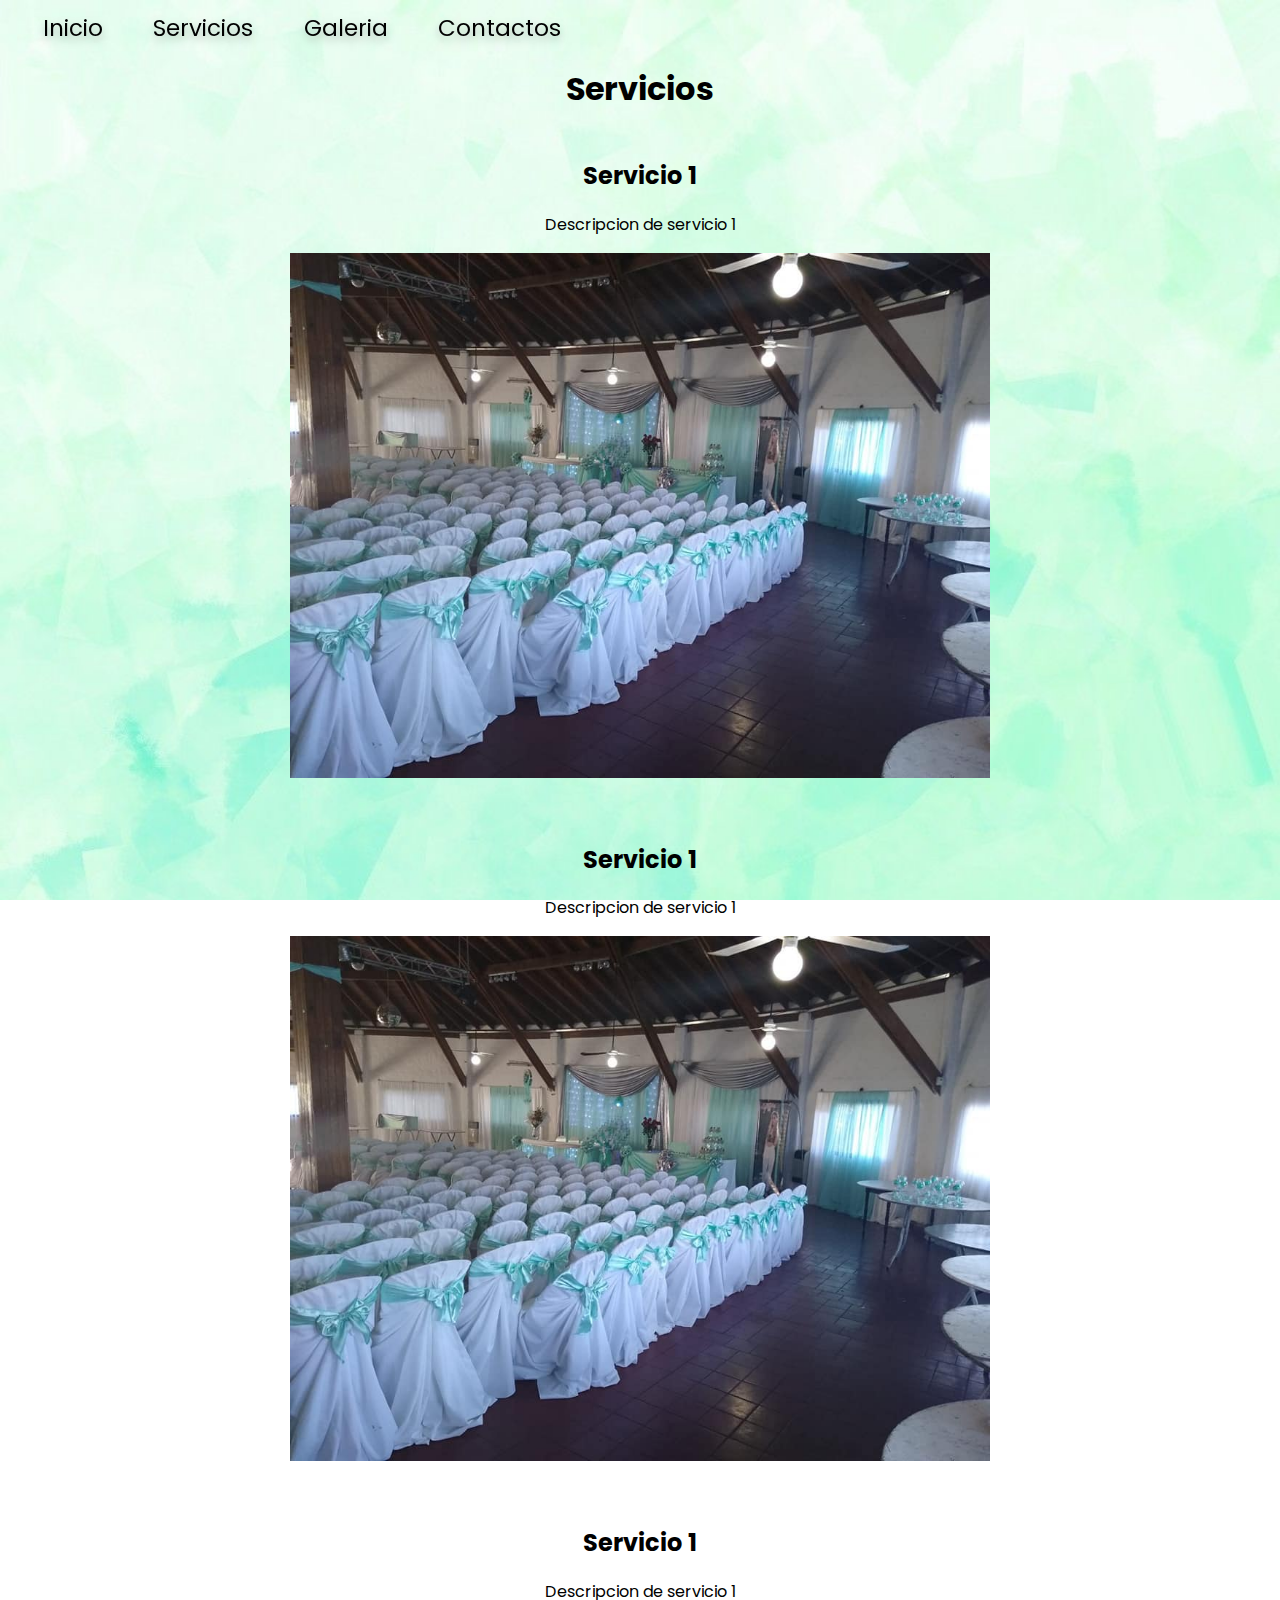
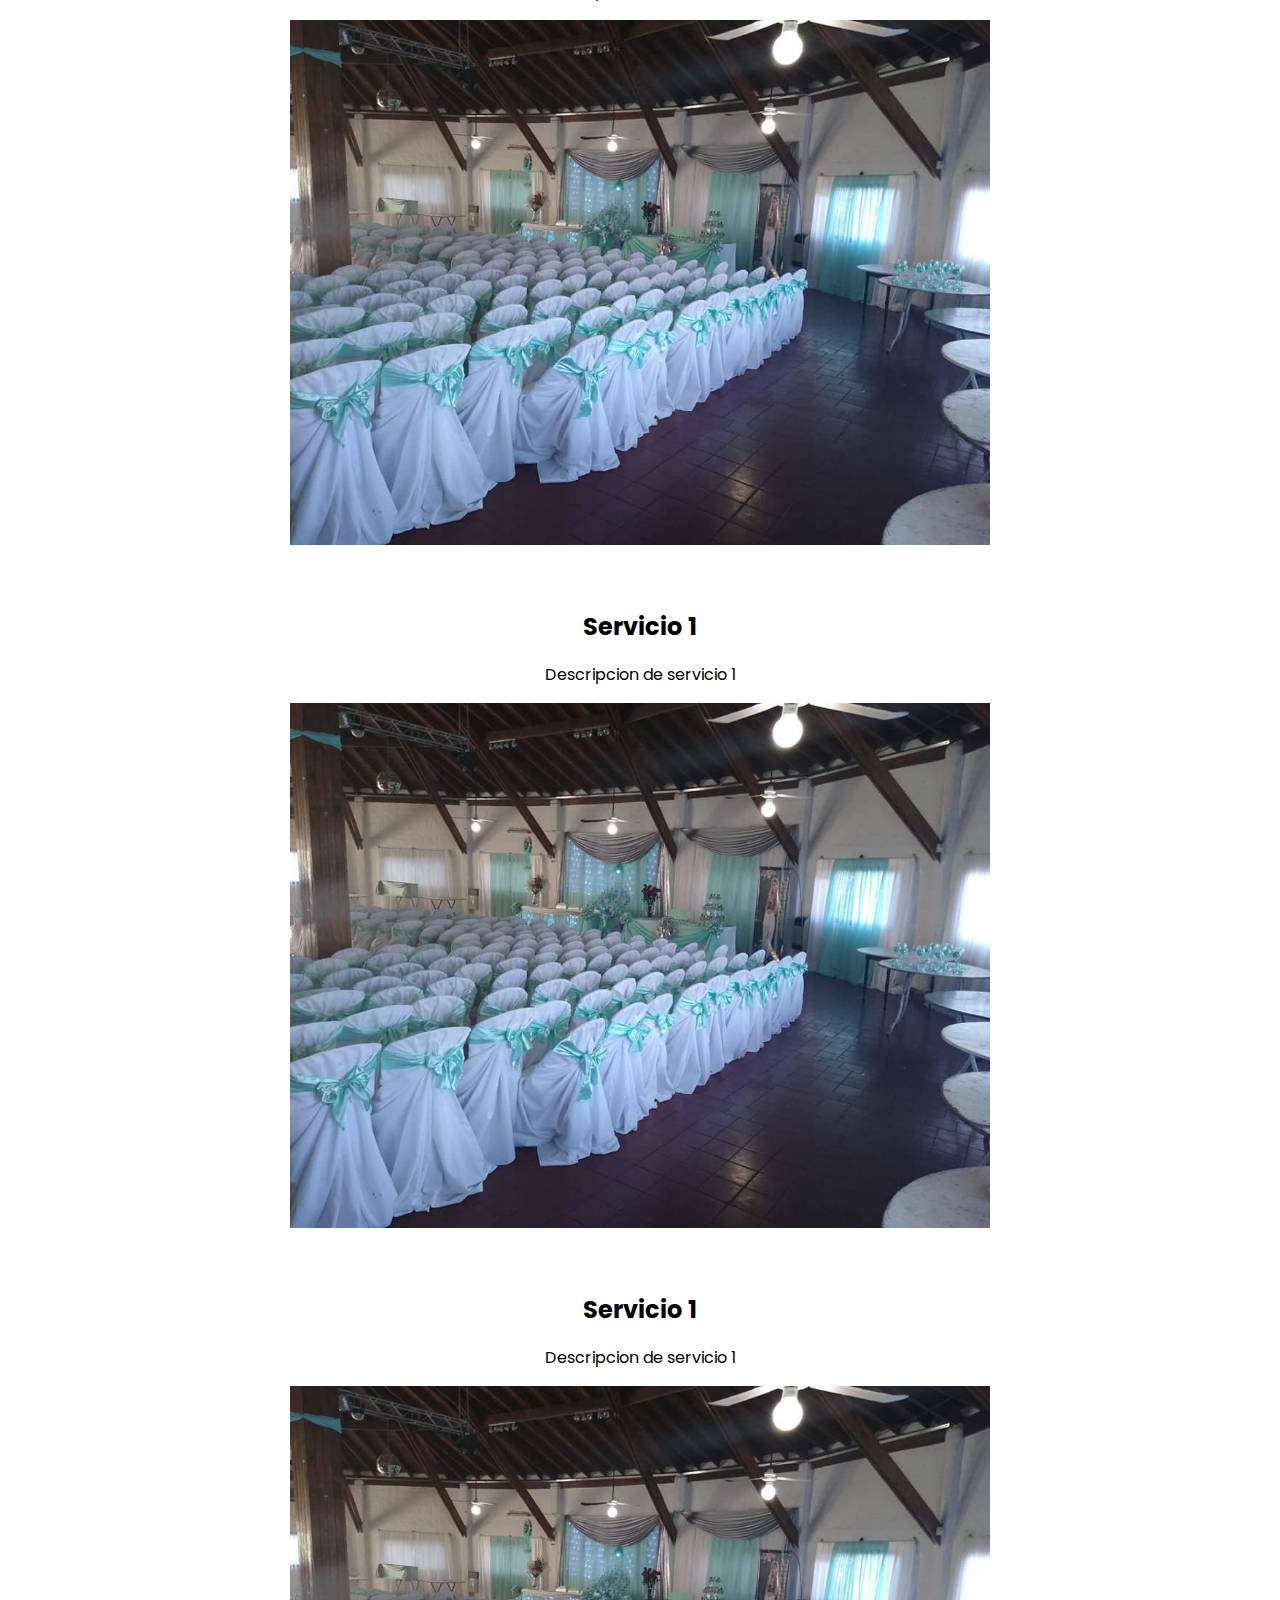
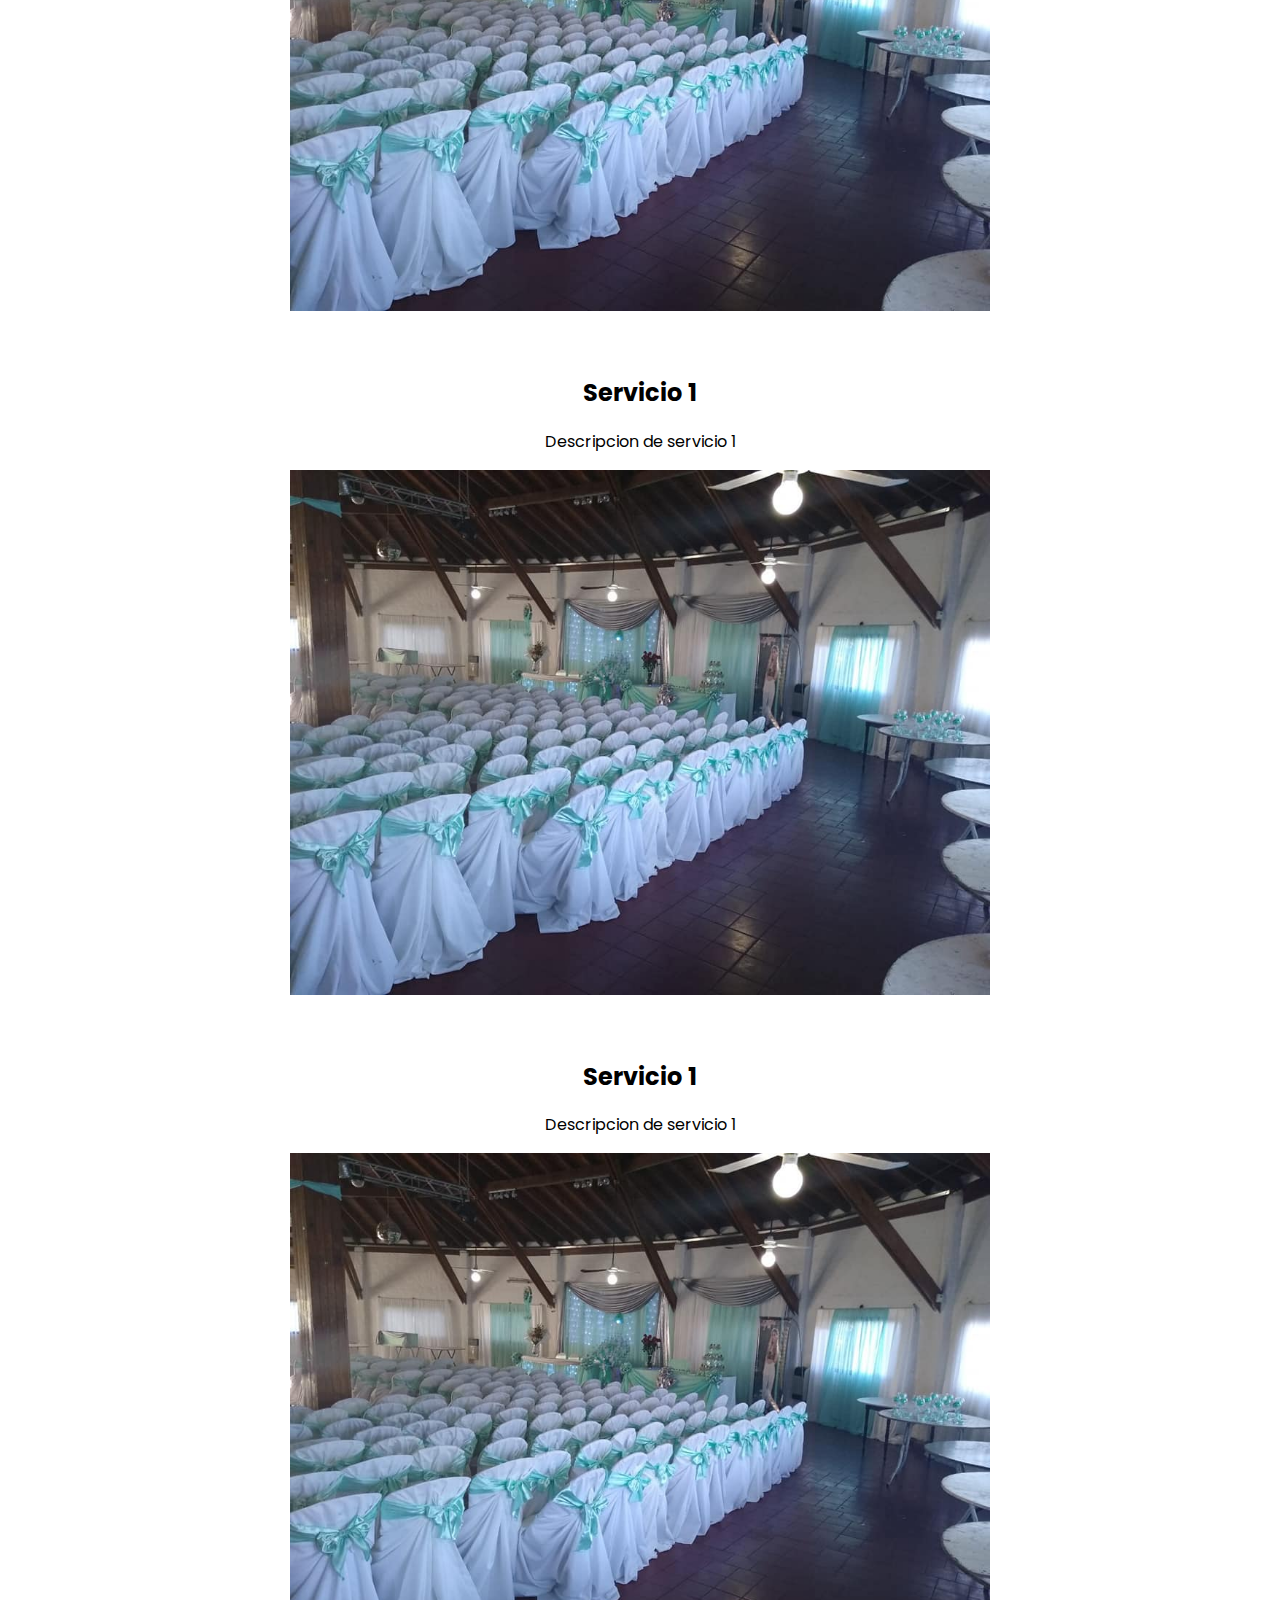
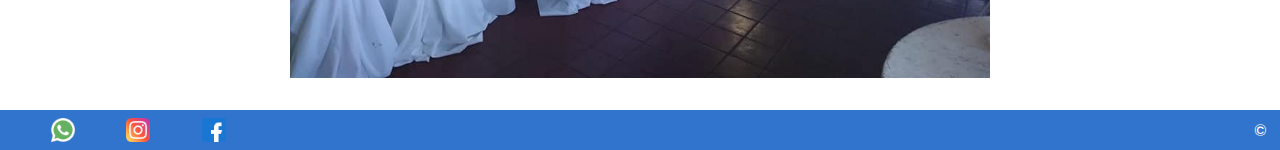
<file: servicios.html>
<!DOCTYPE html>
<html lang="es">
<head>
    <meta charset="UTF-8">
    <meta http-equiv="X-UA-Compatible" content="IE=edge">
    <meta name="viewport" content="width=device-width, initial-scale=1.0">
    <title>Emi Eventos</title>
    <script src="ajuste.js"></script>
    <link href="https://fonts.googleapis.com/css2?family=Poppins:wght@300&display=swap" rel="stylesheet">
    <link rel="stylesheet" href="elcss.css">
</head>
<body>
    <header id="cabecera">
        <span id="botonnav" class="botonNav" onclick="openNav()">&#9776;</span>
    </header>

    <div id="mySidenav" class="sidenav">
        <div class="MenuX">
            <a  href="javascript:void(0)" class="closebtn" onclick="closeNav()">&times;</a>
        </div>
        
        <div class="opcionesMenu">
            <a href="index.html"><img src="Imagenes/hogarblanco.png" alt="Imghome" style="width: 20px;height:20px;"> Inicio</a>
        </div>
        <div class="opcionesMenu">
            <a href="servicios.html" style="color: #d1a44e;"> <img src="Imagenes/arcodorado.png" alt="ImgServ" style="width: 20px;height:20px;"> Servicios</a>
        </div>
        <!--<div class="opcionesMenu">
            <a href="#" > <img src="Imagenes/contactos.png" alt="ImgCoTrab" style="width: 20px;height:20px;"> Como <br>  Trabajamos</a>
        </div>-->
        <div class="opcionesMenu">
            <a href="galeria.html"> <img src="Imagenes/galeriablanca.png" alt="ImgGal" style="width: 20px;height:20px;"> Galeria</a>
        </div>
        <div class="opcionesMenu">
            <a href="contacto.html"> <img src="Imagenes/contactoblanco.png" alt="ImgCont" style="width: 20px;height:20px;"> Contacto</a>
        </div>
    </div>

    <div class="centrar">
        <h1 id="inicioPagina" class="h1G">Servicios</h1>
        <!--<div class="dropdown">
            <button onclick="myFunction()" class="dropbtn">Servicios &#x25BE;</button>
            <div id="myDropdown" class="dropdown-content">
                <button type="button" onclick="location.href='#servicio2'"><strong>servicio2</strong></button>
                <a href="#about">About</a>
                <a href="#contact">Contact</a>
            </div>
        </div>-->
        <div id="servicio1" class="d1S">
            <h2>Servicio 1</h2>
            <p>Descripcion de servicio 1</p>
            <img src="Imagenes/foto-evento4.jpg" alt="foto servicio 1" class="img1S">
        </div>
        <div id="servicio1" class="d1S">
            <h2>Servicio 1</h2>
            <p>Descripcion de servicio 1</p>
            <img src="Imagenes/foto-evento4.jpg" alt="foto servicio 1" class="img1S">
        </div>
        <div id="servicio1" class="d1S">
            <h2>Servicio 1</h2>
            <p>Descripcion de servicio 1</p>
            <img src="Imagenes/foto-evento4.jpg" alt="foto servicio 1" class="img1S">
        </div>
        <div id="servicio1" class="d1S">
            <h2>Servicio 1</h2>
            <p>Descripcion de servicio 1</p>
            <img src="Imagenes/foto-evento4.jpg" alt="foto servicio 1" class="img1S">
        </div>
        <div id="servicio1" class="d1S">
            <h2>Servicio 1</h2>
            <p>Descripcion de servicio 1</p>
            <img src="Imagenes/foto-evento4.jpg" alt="foto servicio 1" class="img1S">
        </div>
        <div id="servicio1" class="d1S">
            <h2>Servicio 1</h2>
            <p>Descripcion de servicio 1</p>
            <img src="Imagenes/foto-evento4.jpg" alt="foto servicio 1" class="img1S">
        </div>
        <div id="servicio2" class="d1S">
            <h2>Servicio 1</h2>
            <p>Descripcion de servicio 1</p>
            <img src="Imagenes/foto-evento4.jpg" alt="foto servicio 1" class="img1S">
        </div>

        <script>
            /* When the user clicks on the button, 
            toggle between hiding and showing the dropdown content */
            function myFunction() {
              document.getElementById("myDropdown").classList.toggle("show");
            }
            
            // Close the dropdown if the user clicks outside of it
            window.onclick = function(event) {
              if (!event.target.matches('.dropbtn')) {
                var dropdowns = document.getElementsByClassName("dropdown-content");
                var i;
                for (i = 0; i < dropdowns.length; i++) {
                  var openDropdown = dropdowns[i];
                  if (openDropdown.classList.contains('show')) {
                    openDropdown.classList.remove('show');
                  }
                }
              }
            }
        </script>
        

    </div>
    
    <script>
        let anchoVP = window.innerWidth;
        if(anchoVP >= 1022){
                creadorNAV();
        }
    </script>

    <script>
        
        window.addEventListener("resize", function(){
            let anchoVP = window.innerWidth; 
            if(anchoVP >= 1022){
                if(document.getElementById("navbar") != null){
                    reactivarMenu();
                }
                else{
                    creadorNAV();
                }
                
            }
            if(anchoVP < 1022){
                reactivarDes();
            }
        })
            

    </script>
    <footer>
        <div class="IconosFooter">
            <a href="https://wa.me/+541123107775/"><img src="Imagenes/whatsapp512px.png" alt="Whatsapp" style="width: 24px;"></a>
            <a href="https://www.instagram.com/emi.eventos"><img src="Imagenes/instagram512px.png" alt="Instagram" style="width: 24px;"></a>
            <a href="https://www.facebook.com/emiieventos"><img src="Imagenes/facebook512px.png" alt="Facebook" style="width: 24px;"></a>
        </div>
        <div class="CopyFooter">
            <a href="copyright.html">&copy;</a>
        </div>
        
    </footer>

    <script>
        function openNav() {
          document.getElementById("mySidenav").style.width = "255px";
          document.getElementById("botonnav").style.display = "none";
        }
        
        function closeNav() {
          document.getElementById("mySidenav").style.width = "0";
          document.getElementById("botonnav").style.display = "flex";
        }
    </script>
</body>
</html>
</file>
<file: elcss.css>
html{
  scroll-behavior: smooth;
}

body{
  position: relative;
  min-height: 100vh;
  padding-bottom: 2em;
  margin: 0;
  background-image: url("Imagenes/FondoTurquesa.jpeg");
  background-size: cover;
  background-attachment: fixed;
  /*background-color: #aaa6c7;*/
  font-family: 'Poppins', sans-serif;
}

header{
  position: fixed;
  top: 0;
  right: 0;
  height: 3.5em;
  /*background-color: #6785B1;*/
  display: flex;
  justify-content: flex-start;
  align-items: center;
  overflow:visible;
  filter: drop-shadow(0px 4px 4px rgba(0, 0, 0, 0.25));
  z-index: 1;
}

.centrar{
  width: 100%;
  display: flex;
  flex-direction: column;
  align-items: center;
    
}

footer {
  display: flex;
  flex-direction: row;
  justify-content:space-around;
  align-items: center;
  background-color: #3174cd;
  position: absolute;
  bottom: 0;
  left: 0;
  width: 100%;
  height: 40px;
  justify-content: flex-start;
}

.IconosFooter{
  width: 50%;
  height: 100%;
  display: flex;
  flex-direction: row;
  justify-content: space-evenly;
  align-items: center;
}

.IconosFooter a{
  height: 24px;
  cursor:pointer;
}

.CopyFooter{
  
  width: 50%;
  height: 100%;
  display: flex;
  flex-direction: row-reverse;
  align-items: center;
  
}

.CopyFooter a{
  margin-right: 0.8em;
  text-decoration: none;
  cursor:pointer;
  color: white;
}



.botonNav{
  font-size:30px;
  cursor:pointer;
  margin-right: 0.5em;
}

.botonNav:hover{
  color: white;
  background-color: #2f227c;
  opacity: 0.85;
  border-radius: 20px;
}

.sidenav {
  height: 100%;
  width: 0;
  position: fixed;
  z-index: 1;
  top: 0;
  right: 0;
  background-color: #111;
  opacity: 0.95;
  overflow-x: hidden;
  transition: 0.5s;
  padding-top: 5px;
  display: flex;
  flex-direction: column;

}

.MenuX{
  width: 100%;
  height: 50px;
  display: flex;
  justify-content: flex-end;
  transition: 0.3s;
  margin-bottom: 0.5em;
  
}

.MenuX a{
  text-decoration: none;
  font-size: 25px;
  color: white;
}

.MenuX a:hover{
  background-color: #2f227c;
  border-radius: 20px;
}

.opcionesMenu{
  margin-bottom: 1em;
  width: fit-content;
  margin-left: 30px;
  transition: 0.3s;
}


.opcionesMenu a{
  text-decoration: none;
  font-size: 25px;
  color: white;
  padding: 7px 10px 7px 10px;
  text-size-adjust: none;
}

.opcionesMenu:hover{
  background-color: #2f227c;
  border-radius: 20px;
}
  
.sidenav .closebtn {
  position: absolute;
  top: 0;
  right: 25px;
  font-size: 36px;
  margin-left: 50px;
}



.Nombre{
  /*background-color: rgb(0, 156, 177);*/
    
  font-family: 'Dancing Script', cursive;
  font-size: 40px;
  width: 100%;
  display: flex;
  justify-content: center;
  margin-bottom: 0.5em;
  max-width: 720px;   
    
}

.Nombre img{
  width: 50%;
  margin-top: 0.3em;
}

.serviciosIndex{
  width: 100%;
  display: flex;
  flex-direction: column;
  justify-content: center;
  align-items: center;
}

.serviciosIndex h2{
  margin-top: 0;
  margin-bottom: 0.75em;
}

.serviciosIndex p{
  margin-top: 0;
  margin-bottom: 2em;
  margin-left: 0.25em;
  margin-right: 0.25em;
  text-align: center;
}

.botonSI{
  width: 100%;
  height: 50px;
  display: flex;
  justify-content: center;
  align-items: center;
  margin-bottom: 1.85em;
}

.botonSI button{
  display: flex;
  flex-direction: row;
  align-items: center;
  justify-content: space-evenly;
  width: 100px;
  background-color:#3a90fd;
  height: 45px;
  border-radius: 50px;
  border: none;
  font-family: 'Poppins', sans-serif;
  color: black;
  font-size:medium;
  cursor:pointer;
}

.botonSI button:hover{
  background-color: #2f227c;
  color: white;
}

* {box-sizing:border-box}

/* Slideshow container */
.slideshow-container {
  max-width: 1000px;
  position: relative;
  margin: auto;
}

.text {
  color: #f2f2f2;
  font-size: 15px;
  padding: 8px 12px;
  position: absolute;
  bottom: 8px;
  width: 100%;
  text-align: center;
  
}


/* Hide the images by default */
.mySlides {
  display: none;
}

/* Next & previous buttons */
.prev, .next {
  cursor: pointer;
  position: absolute;
  top: 50%;
  width: auto;
  margin-top: -22px;
  padding: 16px;
  color: white;
  font-weight: bold;
  font-size: 18px;
  transition: 0.6s ease;
  border-radius: 0 50px 50px 0;
  user-select: none;
}

/* Position the "next button" to the right */
.next {
  right: 0;
  border-radius: 50px 0 0 50px;
}

/* On hover, add a black background color with a little bit see-through */
.prev:hover, .next:hover {
  background-color: rgba(0,0,0,0.8);
}

.texto{
  width: 100%;
  margin-top: 1.5em;
  margin-bottom: 0.5em;
  display: flex;
  flex-direction: column;
  align-items: center;
 
}

.texto p{
  text-align: center;
 
}

.botonCI{
  width: 100%;
  height: 50px;
  display: flex;
  justify-content: center;
  align-items: center;
  margin-bottom: 2em;
}

.botonCI button{
  display: flex;
  flex-direction: row;
  align-items: center;
  justify-content: space-evenly;
  width: 150px;
  background-color: #3a90fd;
  height: 45px;
  border-radius: 50px;
  border: none;
  font-family: 'Poppins', sans-serif;
  color: black;
  font-size:medium;
}

.botonCI button:hover{
  background-color: #2f227c;
  color: white;
}

.h1G{
  margin-top: 0.28em;
}

.divGaleria{
  width: 100%;
  display: flex;
  flex-direction: column;
  align-items: center;
  justify-content: center;
  margin-bottom: 1em;
}

.divGaleria img{
  width: 95%;
  height: auto;
}

.botonHaciaIP{
  position: fixed;
  right: 0;
  bottom: 0;
  z-index: 1;
  cursor: pointer;

}

.boton{
  width: 100%;
  height: 50px;
  display: flex;
  justify-content: center;
  align-items: center;
  margin-bottom: 2em;
  margin-top: 0.2em;
}

.boton button{
  display: flex;
  flex-direction: row;
  align-items: center;
  justify-content: space-evenly;
  height: 45px;
  border-radius: 50px;
  border: none;
  font-family: 'Poppins', sans-serif;
  color: black;
  font-size:medium;
}

#WP{
  width: 180px;
  background-color: #25D366;
}

#WP:hover{
  background-color: #075E54;
  color: white;
}

.cp1{
  font-size: large;
  margin-top: 1em;
}

.boton a{
  display: flex;
  flex-direction: row;
  align-items: center;
  justify-content: space-evenly;
  width: 150px;
  background-color: #75bef8;
  height: 45px;
  border-radius: 50px;
  border: none;
  font-family: 'Poppins', sans-serif;
  color: black;
  font-size:medium;
  text-decoration: none;
}

#Tel:hover{
  background-color: #2196f3;
  color: white;
}

#FB{
  width: 180px;
  background-color: #70AAE2;
}

#FB:hover{
  background-color: #1C74D4;
  color: white;
}

#IG{
  width: 160px;
  background-color: #d148ad;
}

#IG:hover{
  background-color: #e54673;
  color: white;
}

.dropbtn {
  background-color: #3498DB;
  color: white;
  width: 110px;
  height: 30px;
  font-size: 16px;
  border: none;
  cursor: pointer;
  border-radius: 50px;
}

.dropbtn:hover, .dropbtn:focus {
  background-color: #2980B9;
}

.dropdown {
  position: relative;
  display: inline-block;
}

.dropdown-content {
  display: none;
  position: absolute;
  background-color: #f1f1f1;
  min-width: 110px;
  overflow: auto;
  box-shadow: 0px 8px 16px 0px rgba(0,0,0,0.2);
  z-index: 1;
  border-radius: 20px;
}

.dropdown-content button {
  color: black;
  font-family: 'Poppins', sans-serif;
  padding: 12px 16px;
  border: none;
  display: block;
  width: 100%;
  text-align: left;
  font-size:small;
}

.dropdown-content a {
  color: black;
  padding: 12px 16px;
  text-decoration: none;
  display: block;
}
.dropdown button:hover {background-color: #ddd;}

.show {display: block;}

.d1S{
  display: flex;
  flex-direction: column;
  align-items: center;
  justify-content: center;
  margin-bottom: 2.5em;
}

.d1S h2{
  margin-top: 1em;
  margin-bottom: 0.1em;
}

.img1S{
  width: 100%;
  height: auto;
        
}

@media screen and (max-height: 450px) {
    .sidenav {padding-top: 15px;}
    .sidenav a {font-size: 18px;}
}





@media (min-width: 760px) {   

  .botonNav{
    font-size: 38px;
    margin-top: 0.3em;
    margin-right: 0.55em;
  }

  .MenuX a{
    font-size: 32px;
  }

  .opcionesMenu a{
    font-size: 32px;
  }

  .sidenav .closebtn{
    font-size: 40px;
  }

  .IconosFooter{
    justify-content: flex-start;
  }

  .IconosFooter a{
    margin-left: 3.2em;
  }

  .img1S{
    max-width: 700px;
    max-height: 700px;
  }

  .slideshow-container{
    max-width: 800px;
  }

  .divGaleria{
    margin-top: 1.5em;
    margin-bottom: 1.5em;
  }

  .divGaleria img{
    max-width: 700px;
  }

}




@media (min-width: 1022px){

  header{
    width: 100%;
    position:static;
  }

  nav{
    font-size: 23px;
    height: 60px;
    display: flex;
    justify-content: flex-start;
    align-items: center;
    width: 100%;
  }

  nav a{
    text-decoration: none;
    padding: 8px;
    margin-left: 1.5em;
    color: rgb(0, 0, 0);
  }

  nav a:hover{
    background-color: #2f227c;
    opacity: 0.85;
    border-radius: 20px;
    color: white;
  }


  .imgIni{
    margin-right: 0.25em;
  }
}
</file>
